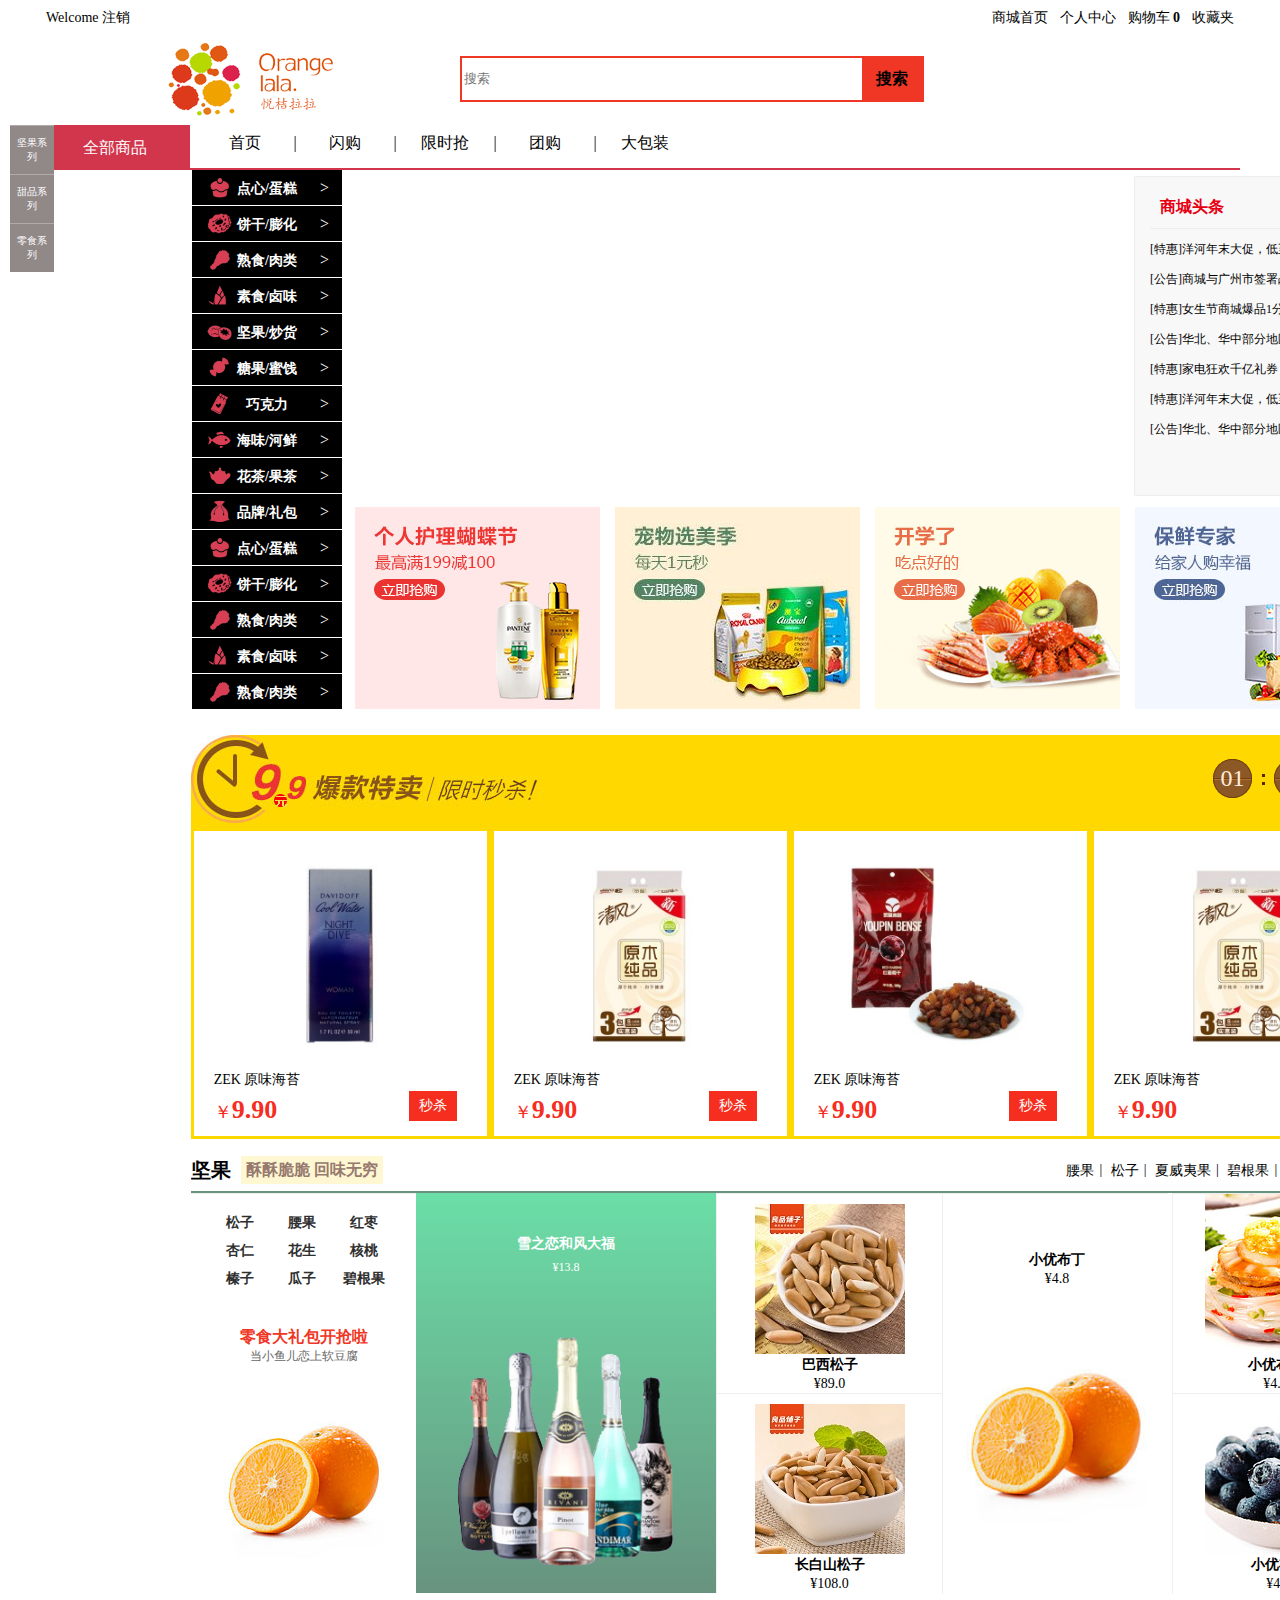
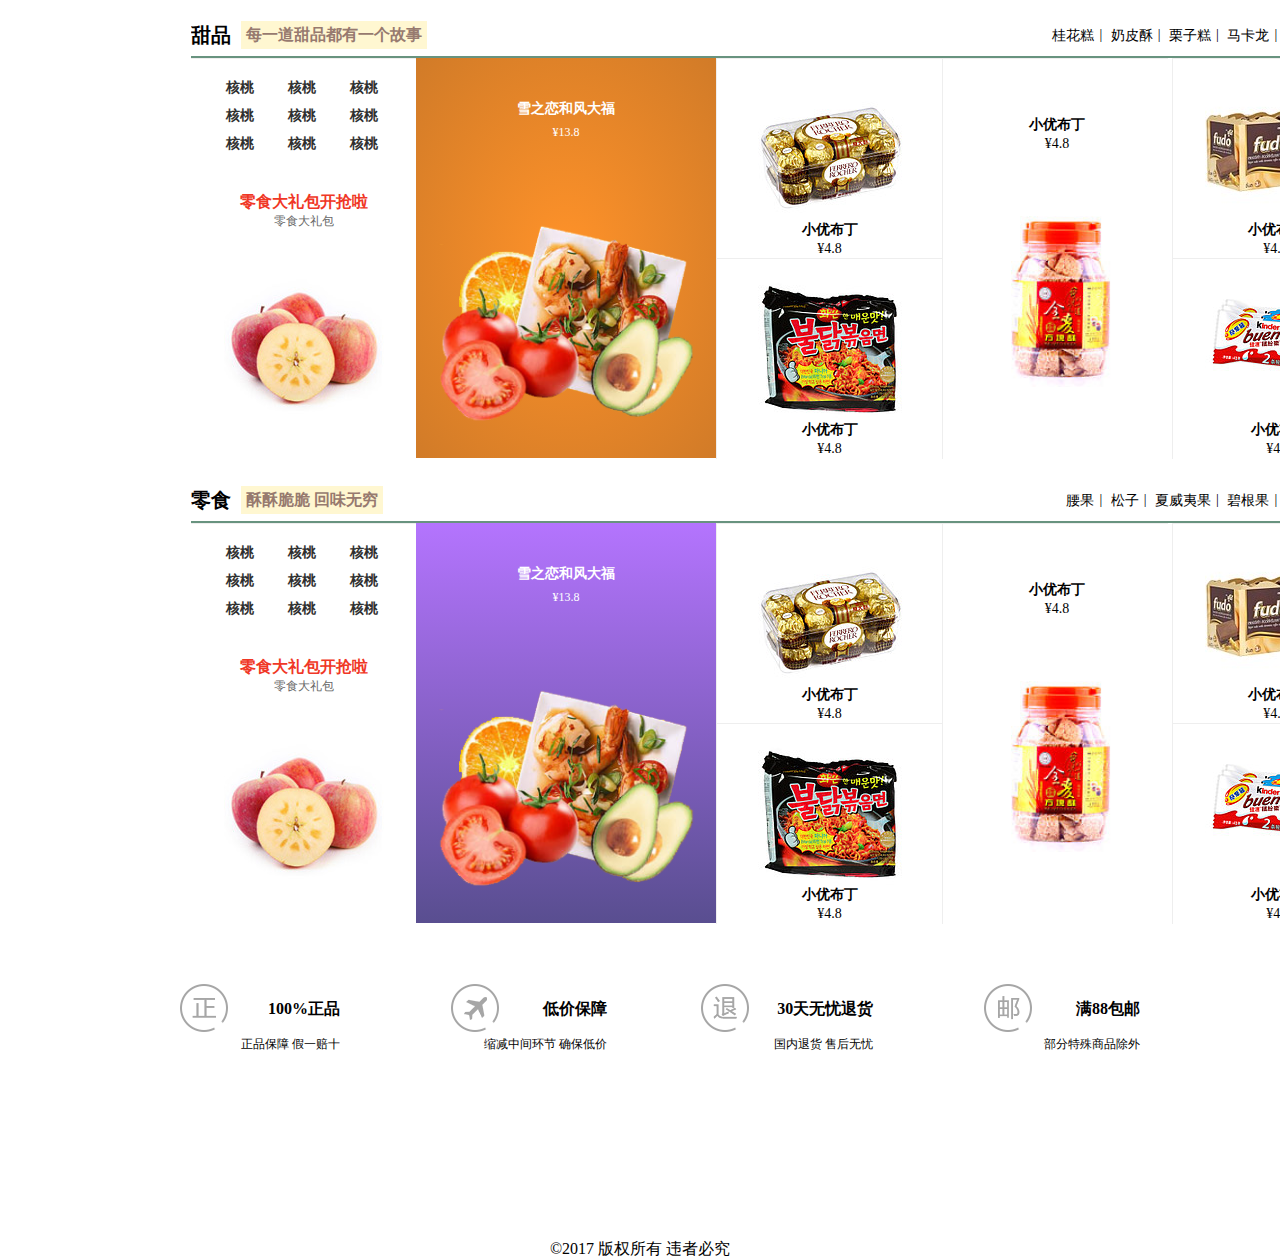
<file: pro3/index.html>
<!DOCTYPE html>
<html lang="en">
<head>
    <meta charset="UTF-8">
    <title>首页</title>
    <link rel="stylesheet" href="css/base.css">
    <link rel="stylesheet" href="css/header.css">
    <link rel="stylesheet" href="css/index.css">
    <link rel="stylesheet" href="css/footer.css">
    <style>
        /*////////////////////////////////////*/

        .bargain .sale-mt i{
            float: left;
            display: block;
            width: 380px;
            height: 93px;
            background: url(images/sale-t.jpg) no-repeat;
        }
        .sale-mt .s-time {
            float: right;
            width: 160px;
            height: 39px;
            position: relative;
            margin-top: 24px;
            margin-right: 18px;
            background: url(images/icon-sale.png);
        }
        .sale-mt .s-time span {
            width: 39px;
            height: 39px;
            line-height: 39px;
            font-size: 24px;
            color: #ffeee0;
            text-align: center;
            overflow: hidden;
        }
        .sale-mt .s-time span {
            position: absolute;
            top: 0;
            display: block;
        }
        .s-time .mm {
            left: 61px;
        }
        .s-time .ss {
            left: 121px;
        }
    </style>
</head>
<body>
<header id="header"></header>
<section id="section">
        <div class="content">
            <!--商品列表 侧边导航-->
            <div id="nav" class="navfull">
                <div class="category-info clear">
                    <ul>
                        <li><i><img src="images/cake.png"></i>
                            <a href="">点心/蛋糕</a> <em>&gt;</em></li>
                        <li><i><img src="images/cookies.png"></i>
                            <a href="">饼干/膨化</a><em>&gt;</em></li>
                        <li><i><img src="images/meat.png"></i>
                            <a href="">熟食/肉类</a><em>&gt;</em></li>
                        <li><i><img src="images/bamboo.png"></i>
                            <a href="">素食/卤味</a><em>&gt;</em></li>
                        <li><i><img src="images/nut.png"></i>
                            <a href="">坚果/炒货</a><em>&gt;</em></li>
                        <li><i><img src="images/candy.png"></i>
                            <a href="">糖果/蜜饯</a><em>&gt;</em></li>
                        <li><i><img src="images/chocolate.png"></i>
                            <a href="">巧克力</a><em>&gt;</em></li>
                        <li><i><img src="images/fish.png"></i>
                            <a href="">海味/河鲜</a><em>&gt;</em></li>
                        <li><i><img src="images/tea.png"></i>
                            <a href="">花茶/果茶</a><em>&gt;</em></li>
                        <li><i><img src="images/package.png"></i>
                            <a href="">品牌/礼包</a><em>&gt;</em></li>
                        <li><i><img src="images/cake.png"></i>
                            <a href="">点心/蛋糕 </a><em>&gt;</em></li>
                        <li><i><img src="images/cookies.png"></i>
                            <a href="">饼干/膨化</a><em>&gt;</em></li>
                        <li><i><img src="images/meat.png"></i>
                            <a href="">熟食/肉类</a><em>&gt;</em></li>
                        <li><i><img src="images/bamboo.png"></i>
                            <a href="">素食/卤味</a><em>&gt;</em></li>
                        <li><i><img src="images/meat.png"></i>
                            <a href="">熟食/肉类</a><em>&gt;</em></li>

                    </ul>
                </div>
            </div>
            <!--主体-->
            <div class="content-rt">
                <!--轮播图-->
                <div class="banner">
                    <ul data-load="bannerImgs" class="banner-img" >

                    </ul>
                    <!--<li class="banner1" style="width: 760px; float: left; display: block;">
                        <a href="product.html"><img src="images/ad5.jpg" draggable="false"></a>
                    </li>-->

                </div>
                <!--广告-->
                <div class="ad">
                    <div class="marqueenTwo">
                        <span class="marqueen-title"><i class="am-icon-volume-up am-icon-fw"></i>商城头条<em class="am-icon-angle-double-right"></em></span>
                        <div class="demo">

                            <ul>
                                <li class="title-first"><a target="_blank" href="#">
                                    <!--<img src="images/TJ2.jpg">-->
                                    <span>[特惠]</span>洋河年末大促，低至两件五折
                                </a></li>
                                <li class="title-first"><a target="_blank" href="#">
                                    <span>[公告]</span>商城与广州市签署战略合作协议
                                    <!--<img src="images/TJ.jpg">-->
                                </a></li>
                                <li class=""><a target="_blank" href="#"><span>[特惠]</span>女生节商城爆品1分秒	</a></li>
                                <li class=""><a target="_blank" href="#"><span>[公告]</span>华北、华中部分地区配送延迟</a></li>
                                <li class=""><a target="_blank" href="#"><span>[特惠]</span>家电狂欢千亿礼券 买1送1！</a></li>
                                <li class=""><a target="_blank" href="#"><span>[特惠]</span>洋河年末大促，低至两件五折</a></li>
                                <li><a target="_blank" href="#"><span>[公告]</span>华北、华中部分地区配送延迟</a></li>

                            </ul>

                        </div>
                    </div>


                </div>
                <!--四个主题-->
                <div class="item">
                    <a><img src="images/row1.jpg"></a>
                </div>
                <div class="item">
                    <a><img src="images/row2.jpg"></a>
                </div>
                <div class="item">
                    <a><img src="images/row3.jpg"></a>
                </div>
                <div class="item">
                    <a><img src="images/row4.jpg"></a>
                </div>
            </div>
        </div>
        <!--特卖-->
        <div class="bargain">
            <!--<em class="sale-title">限时秒杀</em>-->
            <div class="sale-mt">
                <i></i>
                <div class="s-time" id="countdown">
                    <span class="hh">01</span>
                    <span class="mm">20</span>
                    <span class="ss">59</span>
                </div>
            </div>

            <div class="sale clear">
                <div class="am-u-sm-3 sale-item">
                    <div class="s-img">
                        <a href="# "><img src="images/sale3.jpg"></a>
                    </div>
                    <div class="s-info">
                        <a href="#"><p class="s-title">ZEK 原味海苔</p></a>
                        <div class="s-price">￥<b>9.90</b>
                            <a class="s-buy" href="#">秒杀</a>
                        </div>
                    </div>
                </div>
                <div class="am-u-sm-3 sale-item">
                    <div class="s-img">
                        <a href="# "><img src="images/sale2.jpg"></a>
                    </div>
                    <div class="s-info">
                        <a href="#"><p class="s-title">ZEK 原味海苔</p></a>
                        <div class="s-price">￥<b>9.90</b>
                            <a class="s-buy" href="#">秒杀</a>
                        </div>
                    </div>
                </div>
                <div class="am-u-sm-3 sale-item">
                    <div class="s-img">
                        <a href="# "><img src="images/sale1.jpg"></a>
                    </div>
                    <div class="s-info">
                        <a href="#"><p class="s-title">ZEK 原味海苔</p></a>
                        <div class="s-price">￥<b>9.90</b>
                            <a class="s-buy" href="#">秒杀</a>
                        </div>
                    </div>
                </div>
                <div class="am-u-sm-3 sale-item">
                    <div class="s-img">
                        <a href="# "><img src="images/sale2.jpg "></a>
                    </div>
                    <div class="s-info">
                        <a href="#"><p class="s-title">ZEK 原味海苔</p></a>
                        <div class="s-price">￥<b>9.90</b>
                            <a class="s-buy" href="#">秒杀</a>
                        </div>
                    </div>
                </div>
            </div>
        </div>
    <!--楼层1-->
        <div class="f1 floor" data-floor="0">
            <!--主题条-->
            <div class="am-container ">
                <div class="shopTitle ">
                    <h4 class="floor-title"><a href="#">坚果</a></h4>
                    <div class="floor-subtitle"><em class="am-icon-caret-left"></em><h3>酥酥脆脆 回味无穷</h3></div>
                    <div class="today-brands " style="right:0px ;top:13px;">
                        <a href="#">腰果</a>|
                        <a href="#">松子</a>|
                        <a href="#">夏威夷果 </a>|
                        <a href="#">碧根果</a>|
                        <a href="#">核桃仁</a>|
                        <a href="#">开心果</a>
                    </div>
                </div>
            </div>
            <!--内容-->
            <div class="am-g am-g-fixed floodSix ">
                <div class="am-u-sm-5 am-u-md-3 text-one list">
                    <div class="word">
                        <a class="outer" href="product_list.html"><span class="inner"><b class="text">松子</b></span></a>
                        <a class="outer" href="#"><span class="inner"><b class="text">腰果</b></span></a>
                        <a class="outer" href="#"><span class="inner"><b class="text">红枣</b></span></a>
                        <a class="outer" href="#"><span class="inner"><b class="text">杏仁</b></span></a>
                        <a class="outer" href="#"><span class="inner"><b class="text">花生</b></span></a>
                        <a class="outer" href="#"><span class="inner"><b class="text">核桃</b></span></a>
                        <a class="outer" href="#"><span class="inner"><b class="text">榛子</b></span></a>
                        <a class="outer" href="#"><span class="inner"><b class="text">瓜子</b></span></a>
                        <a class="outer" href="#"><span class="inner"><b class="text">碧根果</b></span></a>
                    </div>
                    <a href="# ">
                        <img src="images/5.jpg">
                        <div class="outer-con ">
                            <div class="title ">
                                零食大礼包开抢啦
                            </div>
                            <div class="sub-title ">
                                当小鱼儿恋上软豆腐
                            </div>
                        </div>
                    </a>
                    <div class="triangle-topright"></div>
                </div>
                <div class="am-u-sm-7 am-u-md-5 am-u-lg-2 text-two big">
                    <div class="outer-con ">
                        <div class="title ">
                            雪之恋和风大福
                        </div>
                        <div class="sub-title ">
                            ¥13.8
                        </div>
                    </div>
                    <a href="# "><img src="images/act1.png"></a>
                </div>

                <li class="">
                    <div class="am-u-md-2 am-u-lg-2 text-three">
                        <div class="boxLi"></div>
                        <div class="outer-con ">
                            <div class="title ">
                               巴西松子
                            </div>
                            <div class="sub-title ">
                                ¥89.0
                            </div>

                        </div>
                        <a href="product_details.html?lid=1"><img src="images/121.jpg "></a>
                    </div>
                </li>
                <li class="">
                    <div class="am-u-md-2 am-u-lg-2 text-three sug">
                        <div class="boxLi"></div>
                        <div class="outer-con ">
                            <div class="title ">
                                长白山松子
                            </div>
                            <div class="sub-title ">
                                ¥108.0
                            </div>
                        </div>
                        <a href="product_details.html?lid=13"><img src="images/122.jpg "></a>
                    </div>
                </li>
                <li class="">
                    <div class="am-u-sm-4 am-u-md-5 am-u-lg-4 text-five">
                        <div class="boxLi"></div>
                        <div class="outer-con ">
                            <div class="title ">
                                小优布丁
                            </div>
                            <div class="sub-title ">
                                ¥4.8
                            </div>

                        </div>
                        <a href="# "><img src="images/5.jpg"></a>
                    </div>
                </li>
                <li class="">
                    <div class="am-u-sm-4 am-u-md-2 am-u-lg-2 text-six ">
                        <div class="boxLi"></div>
                        <div class="outer-con ">
                            <div class="title ">
                                小优布丁
                            </div>
                            <div class="sub-title ">
                                ¥4.8
                            </div>

                        </div>
                        <a href="# "><img src="images/3.jpg"></a>
                    </div>
                </li>
                <li>
                    <div class="am-u-sm-4 am-u-md-2 am-u-lg-4 text-six sug">
                        <div class="boxLi"></div>
                        <div class="outer-con ">
                            <div class="title ">
                                小优布丁
                            </div>
                            <div class="sub-title ">
                                ¥4.8
                            </div>

                        </div>
                        <a href="# "><img src="images/4.jpg"></a>
                    </div>
                </li>
            </div>
        </div>
    <!--楼层2-->
        <div class="f2 f1 floor" data-floor="1">
        <!--主题条-->
        <div class="am-container ">
            <div class="shopTitle ">
                <h4 class="floor-title">甜品</h4>
                <div class="floor-subtitle"><em class="am-icon-caret-left"></em><h3>每一道甜品都有一个故事</h3></div>
                <div class="today-brands " style="right:0px ;top:13px;">

                    <a href="#">桂花糕</a>|
                    <a href="#">奶皮酥</a>|
                    <a href="#">栗子糕 </a>|
                    <a href="#">马卡龙</a>|
                    <a href="#">铜锣烧</a>|
                    <a href="#">豌豆黄</a>
                </div>
            </div>
        </div>
        <!--内容-->
        <div class="am-g am-g-fixed floodSix ">
            <div class="am-u-sm-5 am-u-md-3 text-one list">
                <div class="word">
                    <a class="outer" href="#"><span class="inner"><b class="text">核桃</b></span></a>
                    <a class="outer" href="#"><span class="inner"><b class="text">核桃</b></span></a>
                    <a class="outer" href="#"><span class="inner"><b class="text">核桃</b></span></a>
                    <a class="outer" href="#"><span class="inner"><b class="text">核桃</b></span></a>
                    <a class="outer" href="#"><span class="inner"><b class="text">核桃</b></span></a>
                    <a class="outer" href="#"><span class="inner"><b class="text">核桃</b></span></a>
                    <a class="outer" href="#"><span class="inner"><b class="text">核桃</b></span></a>
                    <a class="outer" href="#"><span class="inner"><b class="text">核桃</b></span></a>
                    <a class="outer" href="#"><span class="inner"><b class="text">核桃</b></span></a>
                </div>
                <a href="# ">
                    <img src="images/11.jpg">
                    <div class="outer-con ">
                        <div class="title ">
                            零食大礼包开抢啦
                        </div>
                        <div class="sub-title ">
                            零食大礼包
                        </div>
                    </div>
                </a>
                <div class="triangle-topright"></div>
            </div>
            <div class="am-u-sm-7 am-u-md-5 am-u-lg-2 text-two big">
                <div class="outer-con ">
                    <div class="title ">
                        雪之恋和风大福
                    </div>
                    <div class="sub-title ">
                        ¥13.8
                    </div>
                </div>
                <a href="# "><img src="images/act2.png"></a>
            </div>

            <li class="">
                <div class="am-u-md-2 am-u-lg-2 text-three">
                    <div class="boxLi"></div>
                    <div class="outer-con ">
                        <div class="title ">
                            小优布丁
                        </div>
                        <div class="sub-title ">
                            ¥4.8
                        </div>

                    </div>
                    <a href="# "><img src="images/6.jpg "></a>
                </div>
            </li>
            <li class="">
                <div class="am-u-md-2 am-u-lg-2 text-three sug">
                    <div class="boxLi"></div>
                    <div class="outer-con ">
                        <div class="title ">
                            小优布丁
                        </div>
                        <div class="sub-title ">
                            ¥4.8
                        </div>
                    </div>
                    <a href="# "><img src="images/7.jpg "></a>
                </div>
            </li>
            <li class="">
                <div class="am-u-sm-4 am-u-md-5 am-u-lg-4 text-five">
                    <div class="boxLi"></div>
                    <div class="outer-con ">
                        <div class="title ">
                            小优布丁
                        </div>
                        <div class="sub-title ">
                            ¥4.8
                        </div>

                    </div>
                    <a href="# "><img src="images/10.jpg"></a>
                </div>
            </li>
            <li class="">
                <div class="am-u-sm-4 am-u-md-2 am-u-lg-2 text-six ">
                    <div class="boxLi"></div>
                    <div class="outer-con ">
                        <div class="title ">
                            小优布丁
                        </div>
                        <div class="sub-title ">
                            ¥4.8
                        </div>

                    </div>
                    <a href="# "><img src="images/8.jpg"></a>
                </div>
            </li>
            <li>
                <div class="am-u-sm-4 am-u-md-2 am-u-lg-4 text-six sug">
                    <div class="boxLi"></div>
                    <div class="outer-con ">
                        <div class="title ">
                            小优布丁
                        </div>
                        <div class="sub-title ">
                            ¥4.8
                        </div>

                    </div>
                    <a href="# "><img src="images/9.jpg"></a>
                </div>
            </li>
        </div>
    </div>
    <!--楼层3-->
    <div class="f3 f1 floor" data-floor="2">
        <!--主题条-->
        <div class="am-container ">
            <div class="shopTitle ">
                <h4 class="floor-title">零食</h4>
                <div class="floor-subtitle"><em class="am-icon-caret-left"></em><h3>酥酥脆脆 回味无穷</h3></div>
                <div class="today-brands " style="right:0px ;top:13px;">
                    <a href="#">腰果</a>|
                    <a href="#">松子</a>|
                    <a href="#">夏威夷果 </a>|
                    <a href="#">碧根果</a>|
                    <a href="#">核桃仁</a>|
                    <a href="#">开心果</a>
                </div>
            </div>
        </div>
        <!--内容-->
        <div class="am-g am-g-fixed floodSix ">
            <div class="am-u-sm-5 am-u-md-3 text-one list">
                <div class="word">
                    <a class="outer" href="#"><span class="inner"><b class="text">核桃</b></span></a>
                    <a class="outer" href="#"><span class="inner"><b class="text">核桃</b></span></a>
                    <a class="outer" href="#"><span class="inner"><b class="text">核桃</b></span></a>
                    <a class="outer" href="#"><span class="inner"><b class="text">核桃</b></span></a>
                    <a class="outer" href="#"><span class="inner"><b class="text">核桃</b></span></a>
                    <a class="outer" href="#"><span class="inner"><b class="text">核桃</b></span></a>
                    <a class="outer" href="#"><span class="inner"><b class="text">核桃</b></span></a>
                    <a class="outer" href="#"><span class="inner"><b class="text">核桃</b></span></a>
                    <a class="outer" href="#"><span class="inner"><b class="text">核桃</b></span></a>
                </div>
                <a href="# ">
                    <img src="images/11.jpg">
                    <div class="outer-con ">
                        <div class="title ">
                            零食大礼包开抢啦
                        </div>
                        <div class="sub-title ">
                            零食大礼包
                        </div>
                    </div>
                </a>
                <div class="triangle-topright"></div>
            </div>
            <div class="am-u-sm-7 am-u-md-5 am-u-lg-2 text-two big">
                <div class="outer-con ">
                    <div class="title ">
                        雪之恋和风大福
                    </div>
                    <div class="sub-title ">
                        ¥13.8
                    </div>
                </div>
                <a href="# "><img src="images/act2.png"></a>
            </div>

            <li class="">
                <div class="am-u-md-2 am-u-lg-2 text-three">
                    <div class="boxLi"></div>
                    <div class="outer-con ">
                        <div class="title ">
                            小优布丁
                        </div>
                        <div class="sub-title ">
                            ¥4.8
                        </div>

                    </div>
                    <a href="# "><img src="images/6.jpg "></a>
                </div>
            </li>
            <li class="">
                <div class="am-u-md-2 am-u-lg-2 text-three sug">
                    <div class="boxLi"></div>
                    <div class="outer-con ">
                        <div class="title ">
                            小优布丁
                        </div>
                        <div class="sub-title ">
                            ¥4.8
                        </div>
                    </div>
                    <a href="# "><img src="images/7.jpg "></a>
                </div>
            </li>
            <li class="">
                <div class="am-u-sm-4 am-u-md-5 am-u-lg-4 text-five">
                    <div class="boxLi"></div>
                    <div class="outer-con ">
                        <div class="title ">
                            小优布丁
                        </div>
                        <div class="sub-title ">
                            ¥4.8
                        </div>

                    </div>
                    <a href="# "><img src="images/10.jpg"></a>
                </div>
            </li>
            <li class="">
                <div class="am-u-sm-4 am-u-md-2 am-u-lg-2 text-six ">
                    <div class="boxLi"></div>
                    <div class="outer-con ">
                        <div class="title ">
                            小优布丁
                        </div>
                        <div class="sub-title ">
                            ¥4.8
                        </div>

                    </div>
                    <a href="# "><img src="images/8.jpg"></a>
                </div>
            </li>
            <li>
                <div class="am-u-sm-4 am-u-md-2 am-u-lg-4 text-six sug">
                    <div class="boxLi"></div>
                    <div class="outer-con ">
                        <div class="title ">
                            小优布丁
                        </div>
                        <div class="sub-title ">
                            ¥4.8
                        </div>

                    </div>
                    <a href="# "><img src="images/9.jpg"></a>
                </div>
            </li>
        </div>
    </div>
<!--//楼层跳转-->
 <div id="lift">
        <ul class="lift_list"> 
					
					<li class="lift_item" >
						<a href="javascript:;" class="lift_btn">
							<span class="lift_btn_txt">坚果系列</span>
						</a>
					</li>
					<li class="lift_item" >
						<a href="javascript:;" class="lift_btn">
							<span class="lift_btn_txt">甜品系列</span>
						</a>
					</li>
                    <li class="lift_item">
						<a href="javascript:;" class="lift_btn">
							<span class="lift_btn_txt">零食系列</span>
						</a>
					</li>
        </ul>
      </div>






  </section>
<footer id="footer"></footer>
        <script src="js/jquery-3.2.0.js"></script>
        <!--   <script src="js/ajax.js"></script> -->
        <script  src="js/header.js"></script>
        <script src="js/footer.js"></script>
        <script src="js/index.js"></script>

        <!--<script src="js/login.js"></script>-->

</body>
</html>
</file>
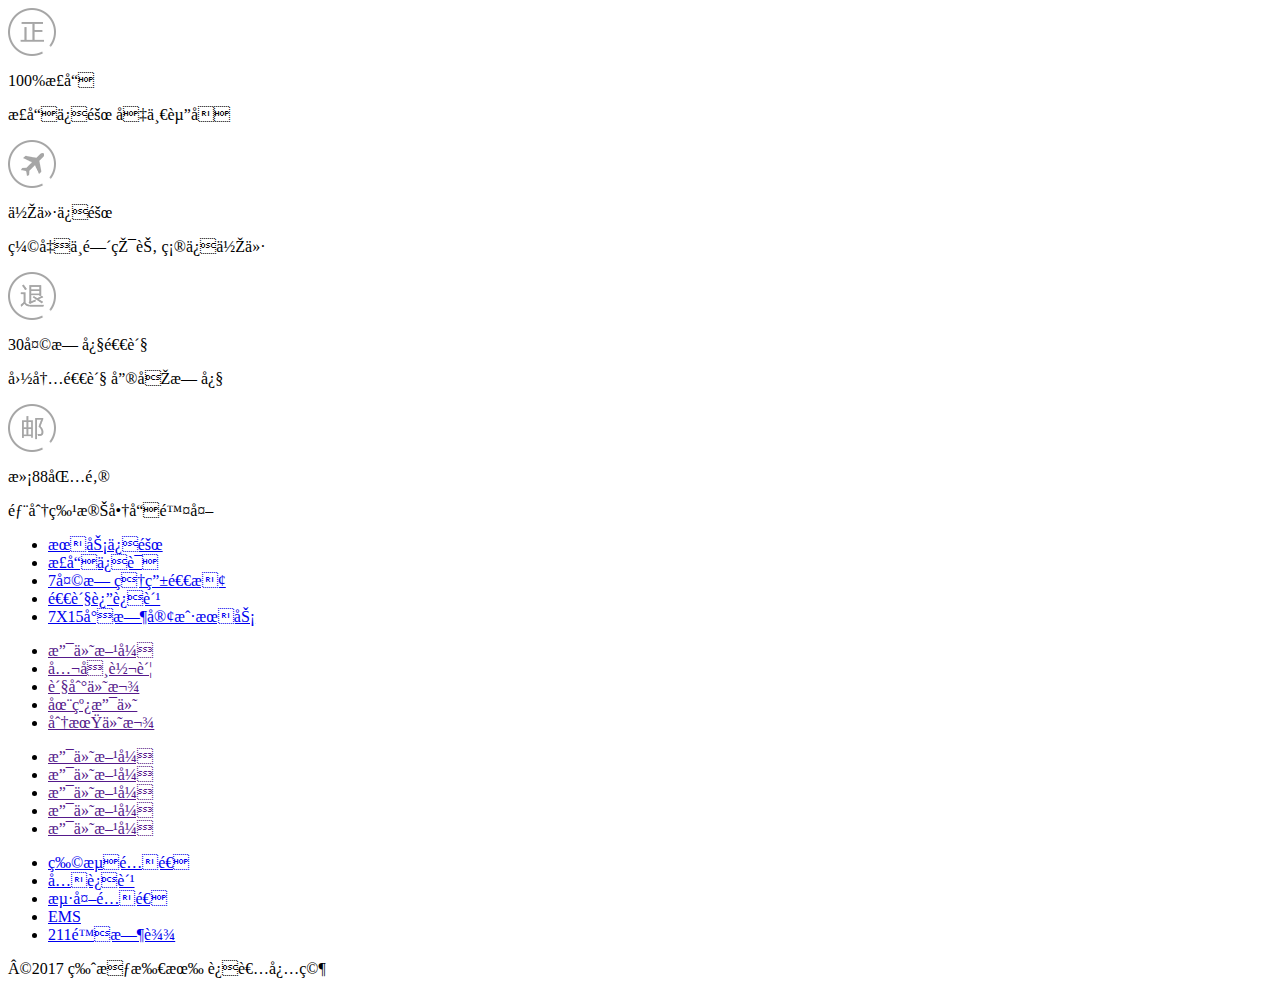
<file: pro3/footer.html>
<!--<!DOCTYPE html>-->
<!--<html lang="en">-->
<!--<head>-->
	<!--<meta charset="UTF-8">-->
	<!--<title>Title</title>-->
	<!--<link rel="stylesheet" href="css/base.css">-->
	<!--<link rel="stylesheet" href="css/footer.css">-->
<!--</head>-->
<!--<body>-->
<footer id="footer">
   <!--100%正品一行-->
	<div class="footer1">
      <div class="footer-1">
	     <div class="zpbz">
		    <img src="images/footer/11-1z.png" alt="">
			<p class="title">100%正品</p>
			<p class="xtitle">正品保障 假一赔十</p> 
		 </div>
	     <div class="zpbz">
		    <img src="images/footer/11-2z.png" alt="">
			<p class="title">低价保障</p>
			<p class="xtitle">缩减中间环节 确保低价</p>
			
		 </div>
	     <div class="zpbz">
		    <img src="images/footer/11-3z.png" alt="">
			<p class="title">30天无忧退货</p>
			<p class="xtitle">国内退货 售后无忧</p>
			
		 </div>
	     <div class="zpbz">
		    <img src="images/footer/11-4z.png" alt="">
			<p class="title">满88包邮</p>
			<p class="xtitle">部分特殊商品除外</p>
		 </div>
	  </div>

	   <!--服务保障-->
	<div class="footer-2">
	  <div class="fwbz">
	        <ul>
				<li><a href="#">服务保障</a></li>
				<li><a href="#">正品保证</a></li>
				<li><a href="#">7天无理由退换</a></li>
				<li><a href="#">退货返运费</a></li>
				<li><a href="#">7X15小时客户服务</a></li>
		    </ul>
			<ul>
			   <li><a href="">支付方式</a></li>
			   <li><a href="">公司转账</a></li>
			   <li><a href="">货到付款</a></li>
			   <li><a href="">在线支付</a></li>
			   <li><a href="">分期付款</a></li>
			 </ul>
			<ul>
			   <li><a href="">支付方式</a></li>
			   <li><a href="">支付方式</a></li>
			   <li><a href="">支付方式</a></li>
			   <li><a href="">支付方式</a></li>
			   <li><a href="">支付方式</a></li>
			</ul>
	        <ul>
				<li><a href="#">物流配送</a></li>
				<li><a href="#">免运费</a></li>
				<li><a href="#">海外配送</a></li>
				<li><a href="#">EMS</a></li>
				<li><a href="#">211限时达</a></li>
		    </ul>

	  </div>
	  <p>©2017 版权所有 违者必究</p>
	</div>
	</div>
</footer>
<!--</body>-->
<!--</html>-->
</file>
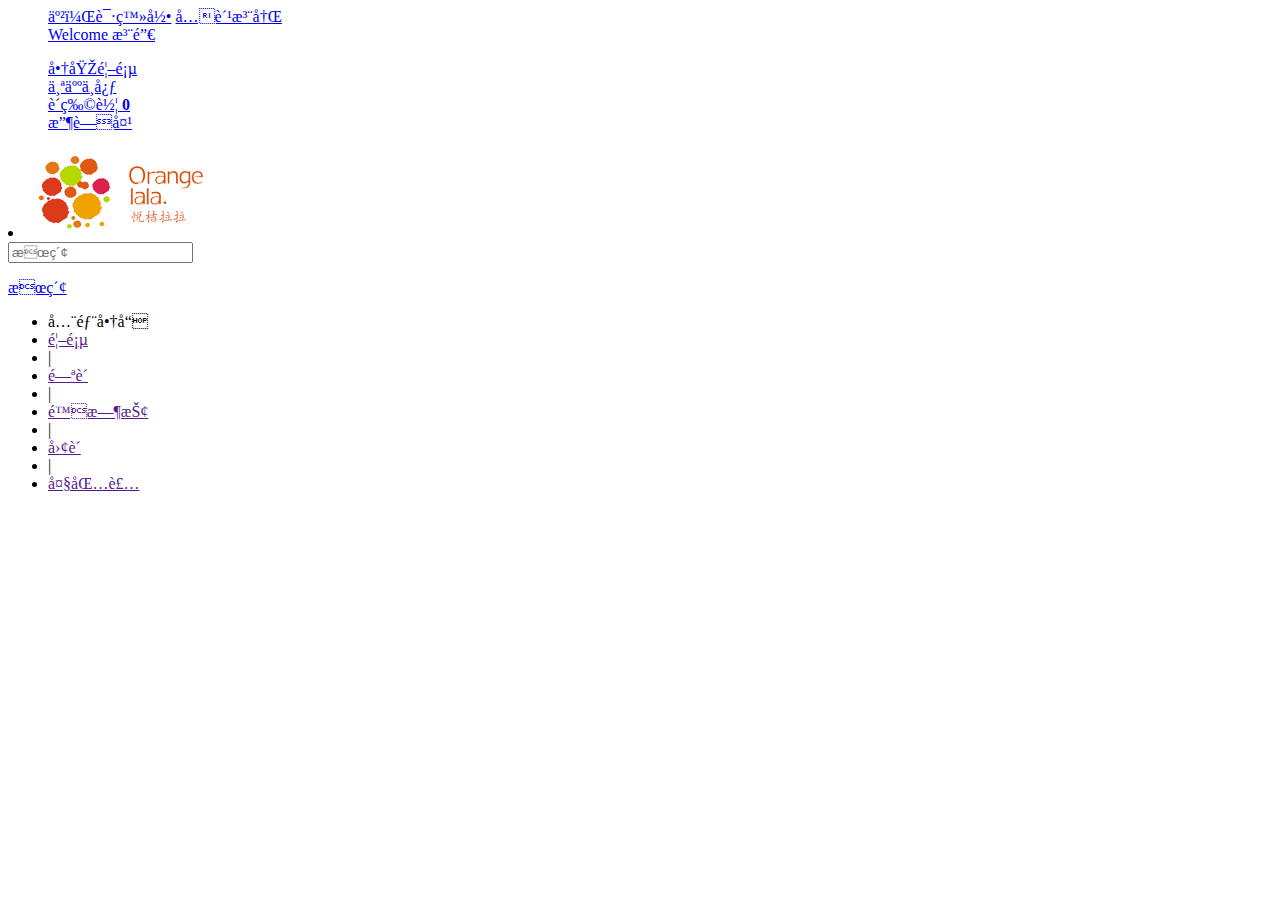
<file: pro3/header.html>
<!--<!DOCTYPE html>-->
    <!--<html lang="en">-->
    <!--<head>-->
        <!--<meta charset="UTF-8">-->
        <!--<title>Title</title>-->
        <!--<link rel="stylesheet" href="css/base.css">-->
        <!--<link rel="stylesheet" href="css/header.css">-->
        <!--<style>-->

            <!--/*.hmtop .am-container.header .message-l .topMessage>.list{*/-->
            <!--/*float:left;*/-->
            <!--/*}*/-->

        <!--</style>-->
    <!--<link href="css/footer.css" rel="stylesheet" type="text/css" />-->
    <!--&lt;!&ndash;<link href="css/login.css" rel="stylesheet" />&ndash;&gt;-->
    <!--<script src='js/jquery-3.2.0.js'></script>-->
    <!--&lt;!&ndash;<script src='js/jquery.js'></script>&ndash;&gt;-->
    <!--<script src="js/header.js" ></script>-->
<!--</head>-->
<!--<body>-->
<!--<header id="header">-->
<div class="hmtop">
    <!--顶部导航条 -->
    <div class="am-container header">
        <ul class="message-l">
            <div class="topMessage">
                <div class="menu-hd" data-toggle="loginList">
                    <a href="login.html" target="_top" class="h" >亲，请登录</a>
                    <a href="register.html " target="_top">免费注册</a>
                </div>
                <div data-toggle="welcomeList" class="list">
                    <a href="javascript:;">Welcome <span data-name="uname"></span></a>
                    <a href="javascript:;">注销</a>
                </div>
            </div>
        </ul>
        <ul class="message-r">
            <div class="topMessage home">
                <div class="menu-hd"><a href="index.html">商城首页</a></div>
            </div>
            <div class="topMessage my-shangcheng">
                <div class="menu-hd MyShangcheng">
                    <a href="index.html" target="_top">
                        <i class="am-icon-user am-icon-fw"></i>
                        个人中心
                    </a>
                </div>
            </div>
            <div class="topMessage mini-cart">
                <div class="menu-hd">
                    <a id="mc-menu-hd" href="#" target="_top">
                        <i class="am-icon-shopping-cart  am-icon-fw">

                        </i>
                        <span>购物车</span>
                        <strong id="J_MiniCartNum" class="h">0</strong>
                    </a>
                </div>
            </div>
            <div class="topMessage favorite">
                <div class="menu-hd">
                    <a href="#" target="_top">
                        <i class="am-icon-heart am-icon-fw"></i>
                        <span>收藏夹</span>
                    </a>
                </div>
            </div>
        </ul>
    </div>

    <div class="nav clear">
        <!--<div class="logo"><img src="images/logo.png"></div>-->
        <div class="logoBig">
            <li class=""><img src="images/logobig.png"></li>
        </div>
        <div class="search-bar">
            <!--<a name="index_none_header_sysc" href="#"></a>-->
            <input id="searchInput" name="searchInput" type="text" placeholder="搜索" autocomplete="off" 
            class="txtSearch">
            <p>
                <a href="javascript:;" data-trigger="search">搜索</a>
                </p>
        </div>
    </div>
    <div class="clear"></div>
    <div  class="nav-cont">
        <ul>
            <li class="allp">全部商品</li>
            <li><a href="">首页</a></li><li>|</li>
            <li><a href="">闪购</a></li><li>|</li>
            <li><a href="">限时抢</a></li><li>|</li>
            <li><a href="">团购</a></li><li>|</li>
            <li><a href="">大包装</a></li>
        </ul>
    </div>


</div>
</file>
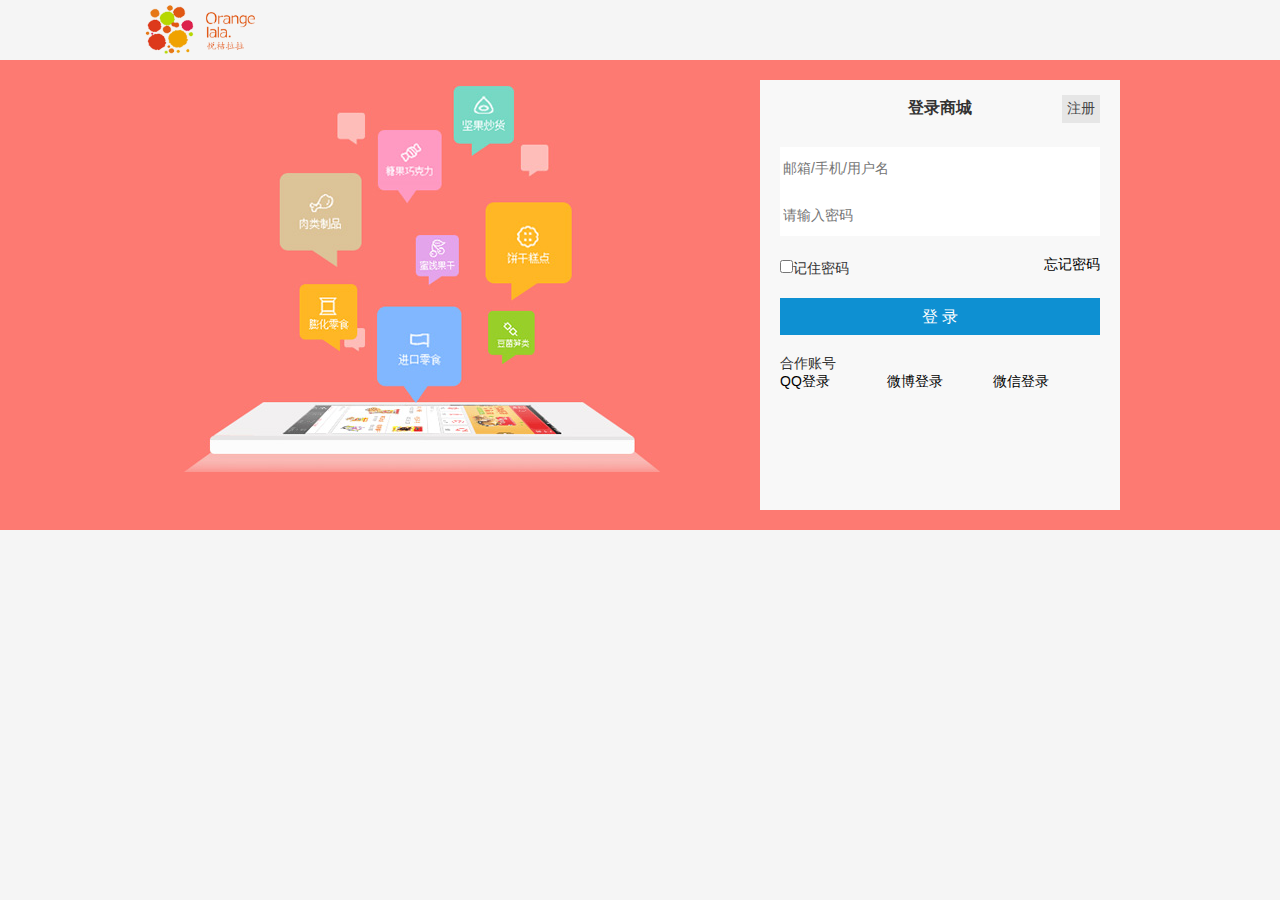
<file: pro3/login.html>
<!DOCTYPE html>
<html>

	<head lang="en">
		<meta charset="UTF-8">
		<title>登录</title>
		<meta http-equiv="X-UA-Compatible" content="IE=edge">
		<meta name="viewport" content="width=device-width, initial-scale=1.0, minimum-scale=1.0, maximum-scale=1.0, user-scalable=no">
		<meta name="format-detection" content="telephone=no">
		<meta name="renderer" content="webkit">
		<meta http-equiv="Cache-Control" content="no-siteapp" />

		<link rel="stylesheet" href="css/amazeui.css" />
		<link href="css/dlstyle.css" rel="stylesheet" type="text/css">

	</head>
	<body>

		<div class="login-boxtitle">
			<a href="index.html"><img alt="logo" src="images/logobig.png" /></a>
		</div>

		<div class="login-banner">
			<div class="login-main">
				<div class="login-banner-bg"><span></span><img src="images/big.jpg" /></div>
				<div class="login-box">

							<h3 class="title">登录商城</h3>

							<div class="clear"></div>
						
						<div class="login-form">
						  <form>
							   <div class="user-name">
								    <!--<label for="user">
										<i class="am-icon-user"></i>
										</label>-->
								    <!--<input type="text" name="" id="user" placeholder="邮箱/手机/用户名">-->
								   <input type="text" id="uname" name="uname" placeholder="邮箱/手机/用户名">
                               </div>
                              <div class="user-pass">
								    <!--<label for="password">
										<i class="am-icon-lock"></i>
										</label>-->
								    <!--<input type="password" name="" id="password" placeholder="请输入密码">-->
								  <input type="password" id="upwd" name="upwd" placeholder="请输入密码">
                              </div>
                         </form>
                       </div>
            
            <div class="login-links">
                <label for="remember-me"><input id="remember-me" type="checkbox">记住密码</label>
				<a href="#" class="am-fr">忘记密码</a>
				<a href="register.html" class="zcnext am-fr am-btn-default">注册</a>
				<br />
            </div>
					<div class="am-cf">
						<input type="submit" name="" value="登 录" class="am-btn am-btn-primary am-btn-sm" data-toggle="log">
					</div>
					<div class="partner">
						<h3>合作账号</h3>
							<div class="am-btn-group">
								<li><a href="#">
									<!--<i class="am-icon-qq am-icon-sm"></i>-->
									<span>QQ登录</span></a></li>
								<li><a href="#">
									<!--<i class="am-icon-weibo am-icon-sm"></i>-->
									<span>微博登录</span> </a></li>
								<li><a href="#">
									<!--<i class="am-icon-weixin am-icon-sm"></i>-->
									<span>微信登录</span> </a></li>
							</div>
						</div>	

				</div>
			</div>
		</div>

		<script src='js/jquery.js'></script>
		<script src="js/login.js" ></script>

	</body>

</html>
</file>
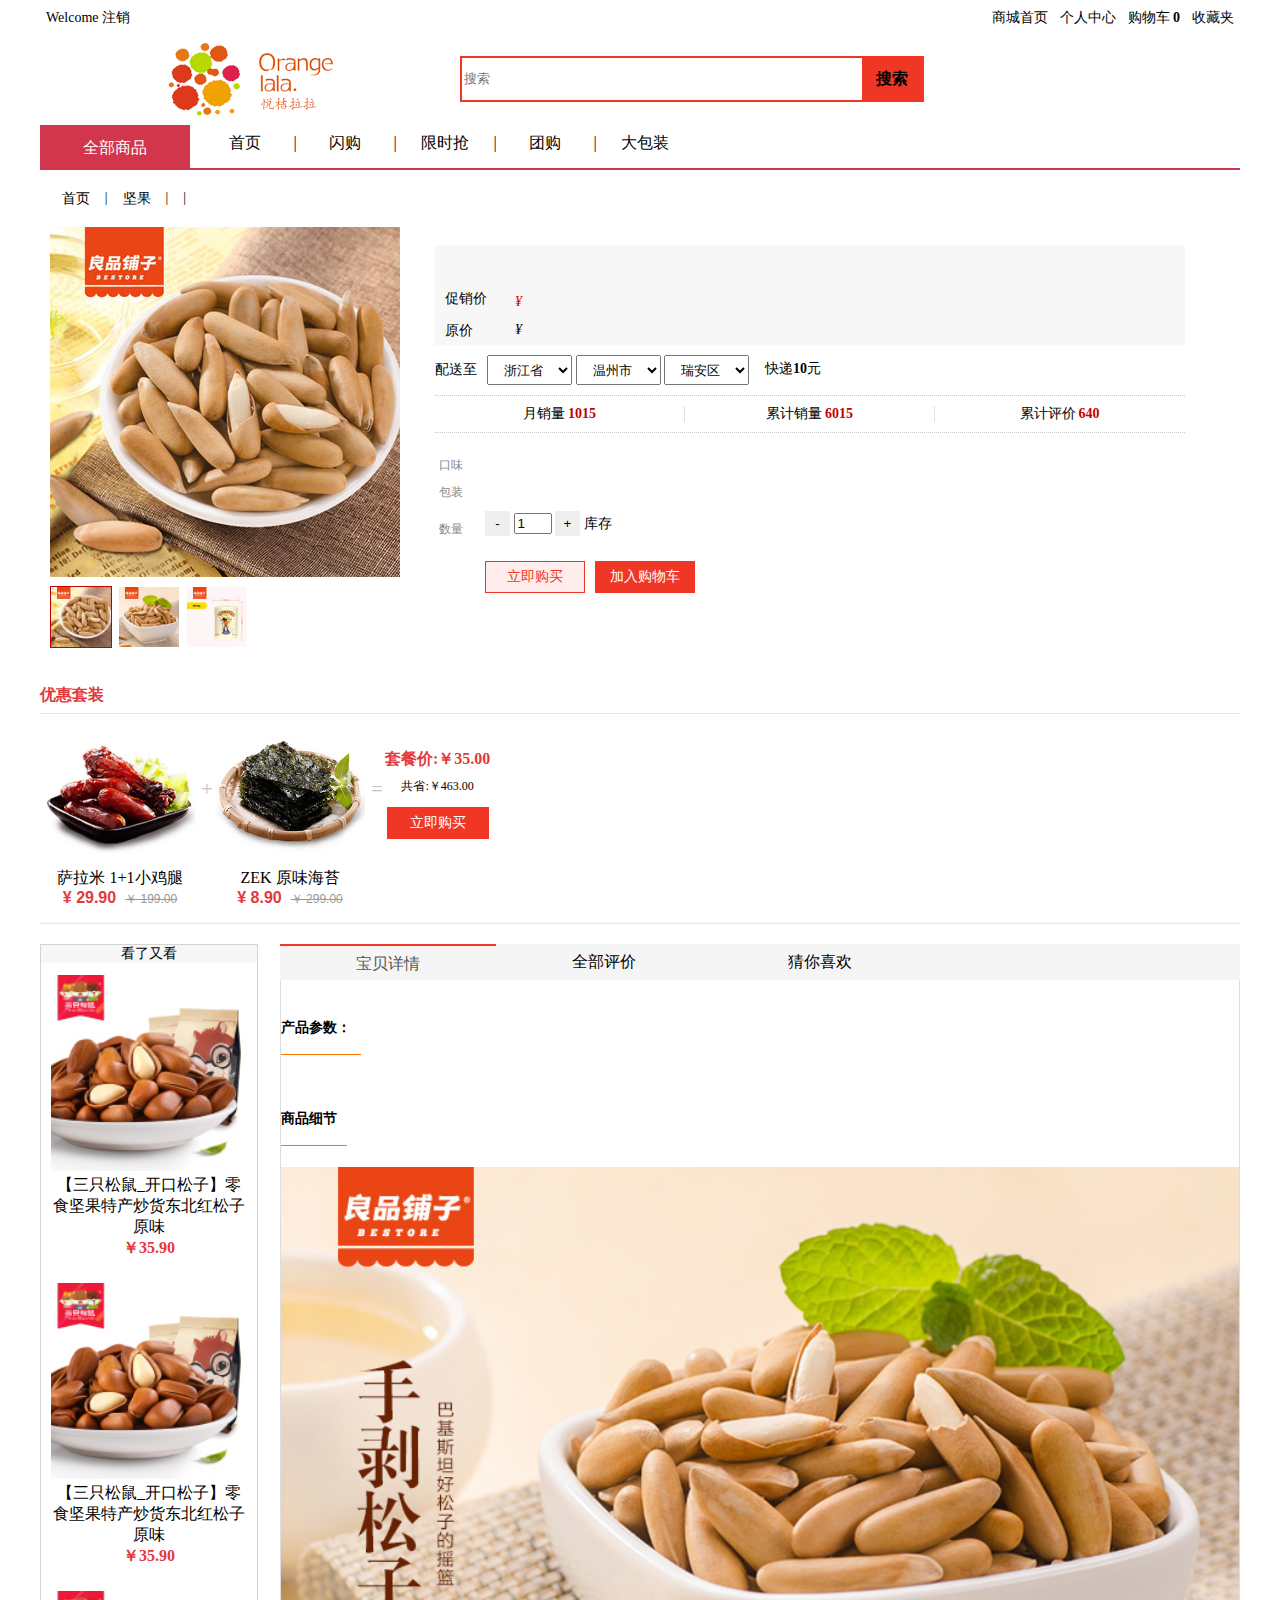
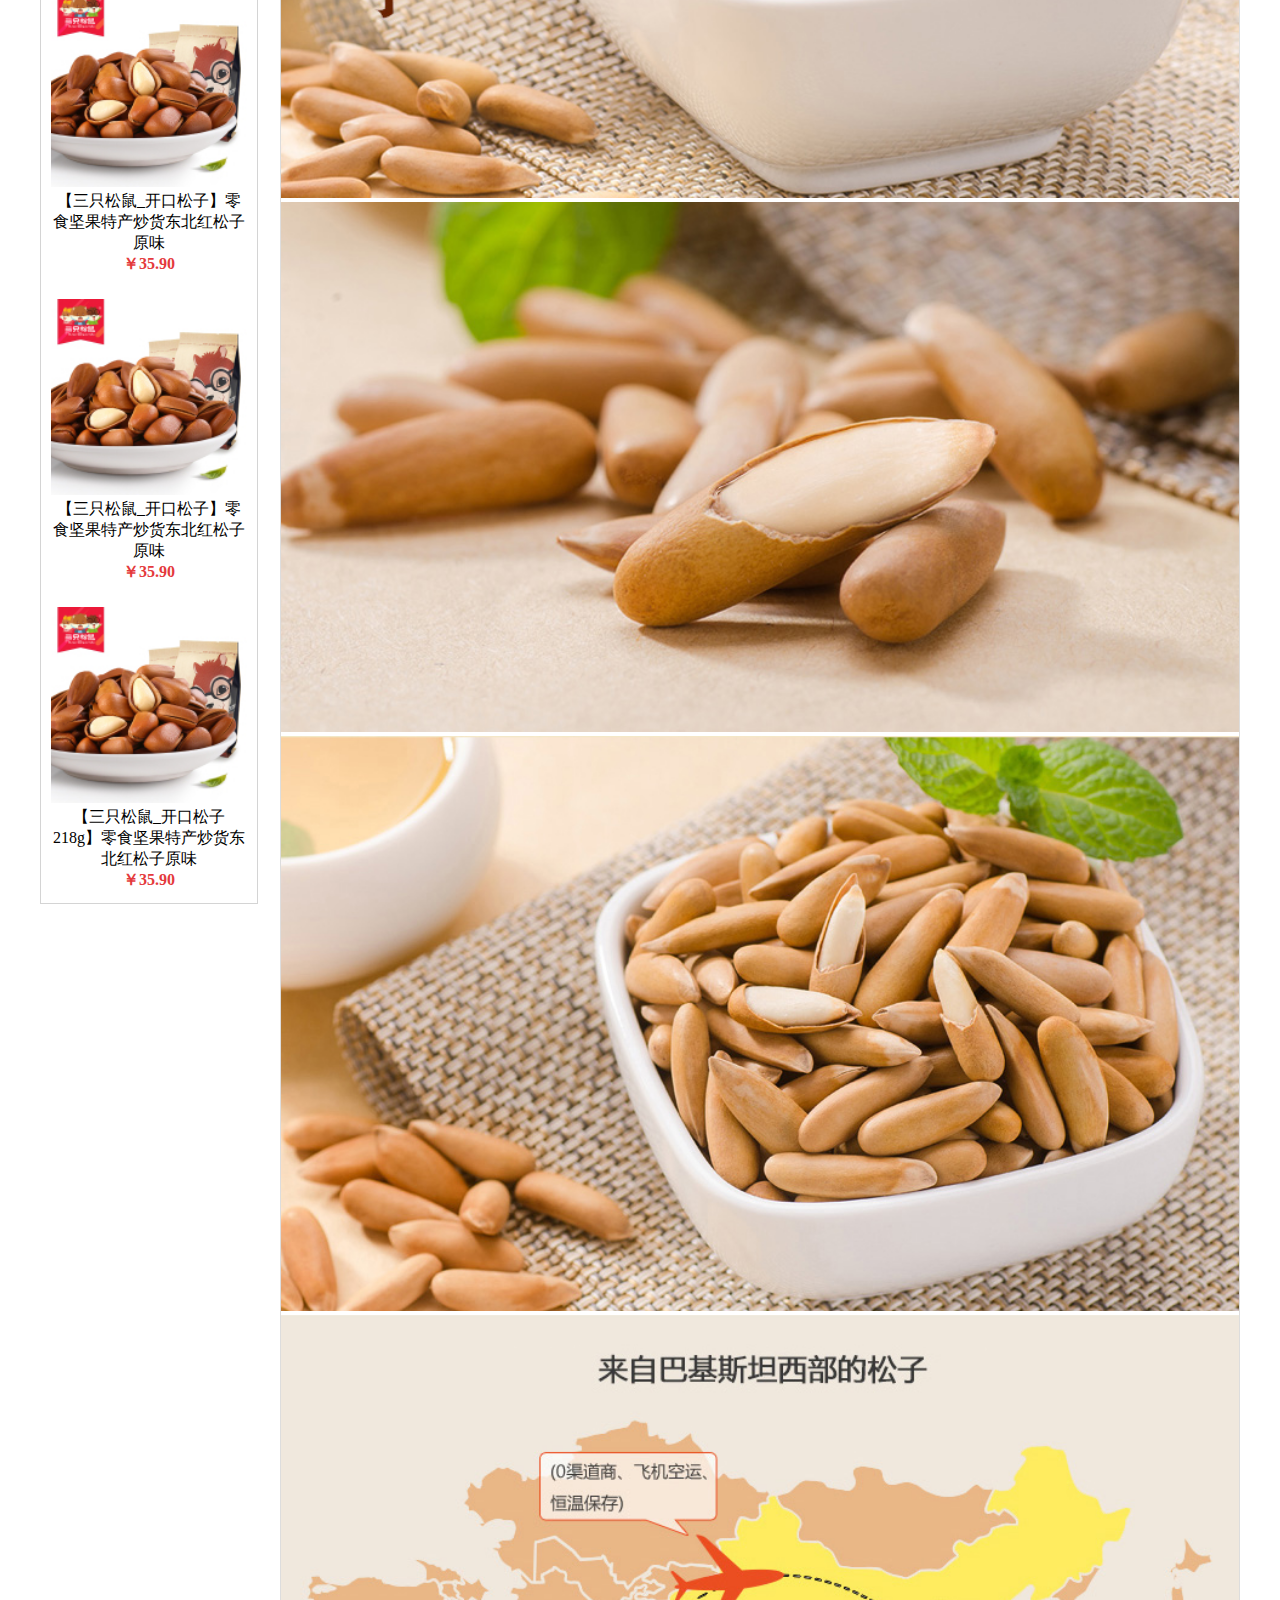
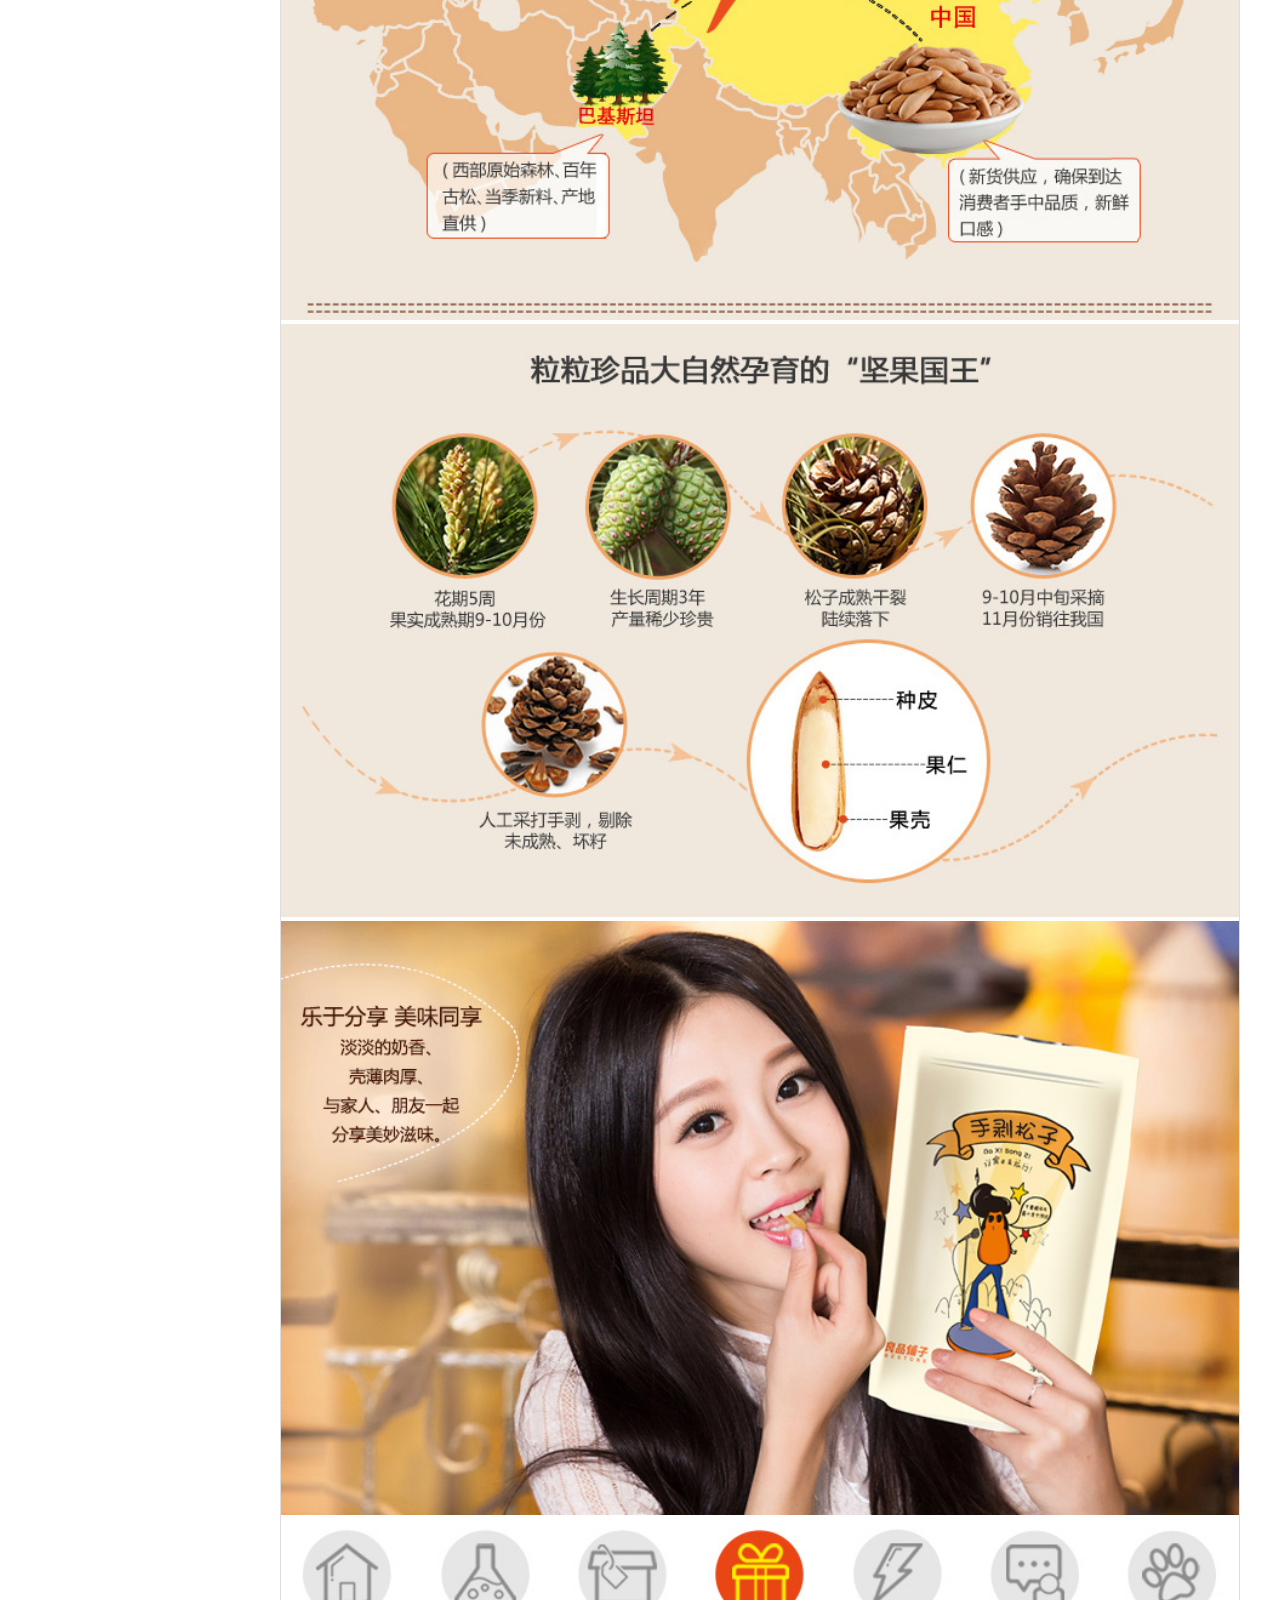
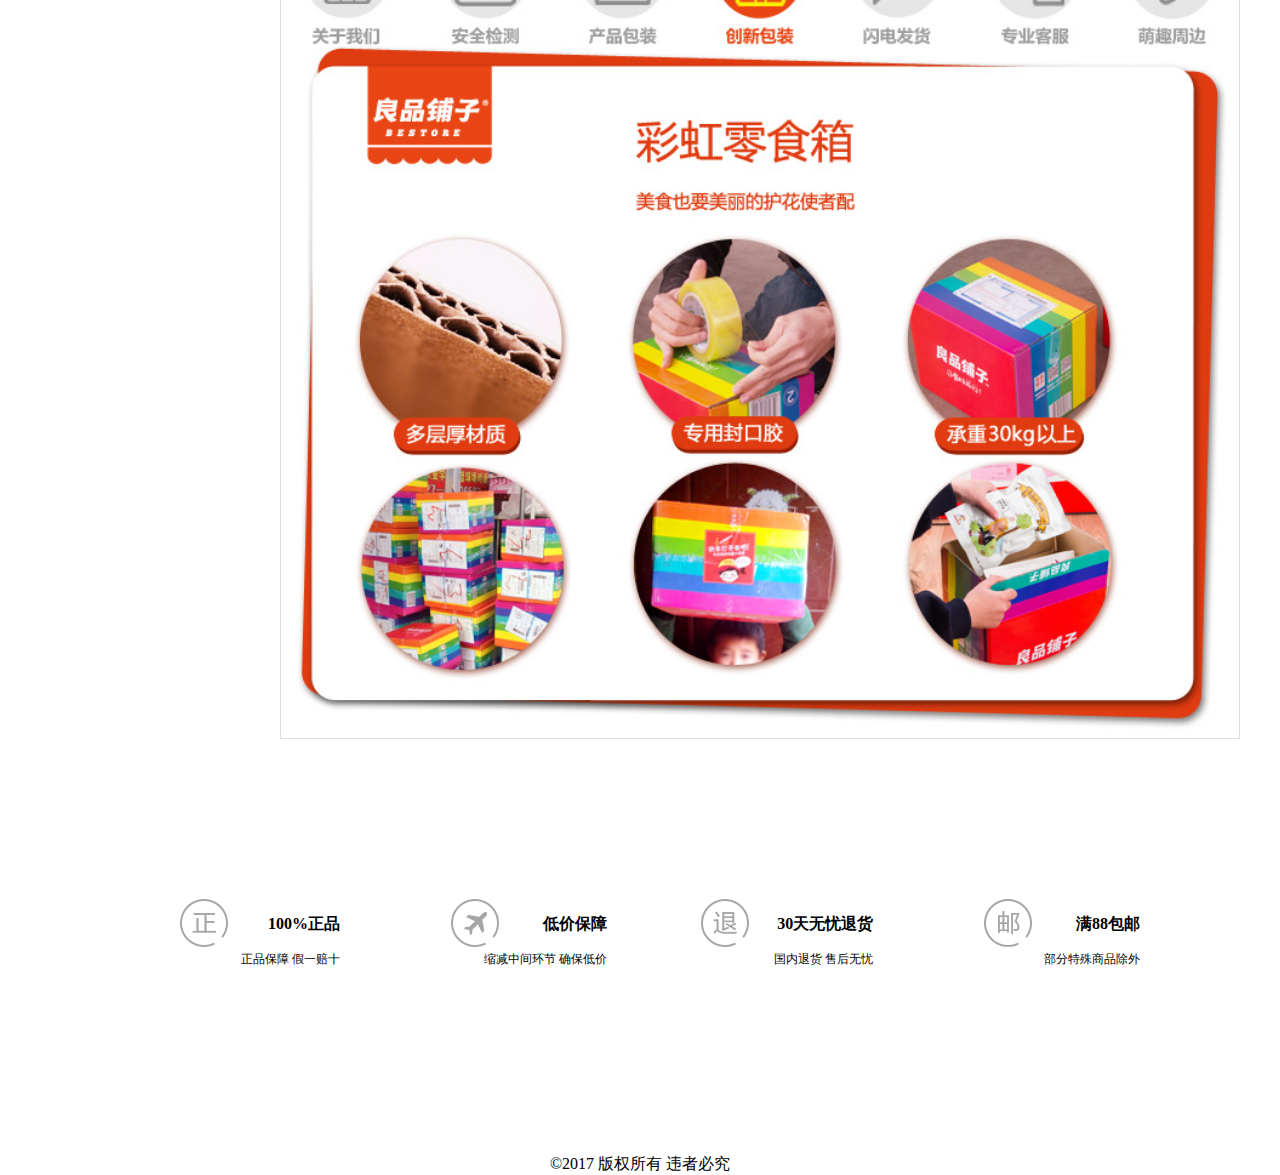
<file: pro3/product_details.html>
<!DOCTYPE html>

<head>
    <meta charset="UTF-8">
    <title></title>
    <link rel="stylesheet" href="css/base.css">
    <link rel="stylesheet" href="css/header.css">
    <link rel="stylesheet" href="css/footer.css">
    <link rel="stylesheet" href="css/introduction.css">
</head>
<body>
<header id="header"></header>
<section id="section">
<div>
    <ol class="am-breadcrumb am-breadcrumb-slash">
        <li><a href="#">首页</a></li>
        <li>|</li>
        <li><a href="product_list.html">坚果</a></li>
        <li>|</li>
        <li><a href="#" class="bands"></a></li>
        <li>|</li>
        <li class="am-active"><a href="" class="categorys"></a></li>
    </ol>
    <div class="item-inform">
        <div class="clearfixLeft" id="clearcontent">

            <div class="box">
               <!--大图轮播-->
                <div id="product-details">
                    <div id="preview">
                        <div id="mediumDiv">
                            <img id="mImg" src="images/01_mid.jpg">
                            <div id="mask"></div>
                            <div id="superMask"></div>
                        </div>
                        <div id="largeDiv"></div>
                        <h1>
                            <!--<a class="backward disabled"></a>-->
                            <!--<a class="forward"></a>-->
                            <ul class="tb-thumb icon_list" id="thumblist">
                                <li class="tb-selected">
                                    <a href="#"><img src="images/01_small.jpg" data-md="images/01_mid.jpg" data-lg="images/01.jpg"></a>
                                </li>
                                <li>
                                   <a href="#"><img src="images/02_small.jpg" data-md="images/02_mid.jpg" data-lg="images/02.jpg"></a>
                                </li>
                                <li>
                                    <a href="#"><img src="images/03_small.jpg" data-md="images/03_mid.jpg" data-lg="images/03.jpg"></a>
                                </li>
                            </ul>
                        </h1>
                    </div>
                </div>
                <div class="clear"></div>
            </div>
            <div class="clear"></div>
            <div class="clearfixRight">
            <!--规格属性-->
            <!--名称-->
            <div class="tb-detail-hd">
                 <h1>
                     <!--良品铺子 手剥松子218g 坚果炒货 巴西松子-->
                 </h1>
            </div>
            <div class="tb-detail-list">
                <!--价格-->
                <div class="tb-detail-price">
                    <li class="price iteminfo_price">
                        <dt>促销价</dt>
                        <dd>
                            <em>¥</em>
                            <b class="sys_item_price"></b>
                        </dd>
                    </li>
                    <li class="price iteminfo_mktprice">
                        <dt>原价</dt>
                        <dd>
                            <em>¥</em>
                            <b class="sys_item_mktprice"></b>
                        </dd>
                    </li>
                    <div class="clear"></div>
                </div>

                <!--地址-->
                <dl class="iteminfo_parameter freight">
                    <dt>配送至</dt>
                    <div class="iteminfo_freprice">
                        <div class="am-form-content address">
                            <select data-am-selected="" >
                            <!--style="display: none";-->
                                <option value="a">浙江省</option>
                                <!--<option value="b">湖北省</option>-->
                            </select>

                            <select data-am-selected="" >
                                <!--style="display: none;"-->
                                <option value="a">温州市</option>
                                <!--<option value="b">武汉市</option>-->
                            </select>
                            <select data-am-selected="">
                                <!--style="display: none;"-->
                                <option value="a">瑞安区</option>
                                <!--<option value="b">洪山区</option>-->
                            </select>
                        </div>
                        <div class="pay-logis">
                            快递<b class="sys_item_freprice">10</b>元
                        </div>
                    </div>
                </dl>
                <div class="clear"></div>

                <!--销量-->
                <ul class="tm-ind-panel">
                    <li class="tm-ind-item tm-ind-sellCount canClick">
                        <div class="tm-indcon"><span class="tm-label">月销量</span><span class="tm-count">1015</span></div>
                    </li>
                    <li class="tm-ind-item tm-ind-sumCount canClick">
                        <div class="tm-indcon"><span class="tm-label">累计销量</span><span class="tm-count">6015</span></div>
                    </li>
                    <li class="tm-ind-item tm-ind-reviewCount canClick tm-line3">
                        <div class="tm-indcon"><span class="tm-label">累计评价</span><span class="tm-count">640</span></div>
                    </li>
                </ul>
                <div class="clear"></div>

                <!--各种规格-->
                <dl class="iteminfo_parameter sys_item_specpara">
                    <dt class="theme-login">
                    <!--<div class="cart-title">可选规格<span class="am-icon-angle-right"></span>-->
                    <!--</div>-->
                    </dt>
                    <dd>
                        <!--操作页面-->
                        <div class="theme-popover-mask"></div>
                        <div class="theme-popover">
                            <div class="theme-span"></div>
                            <div class="theme-popbod dform">
                                <form class="theme-signin" name="loginform" action="" method="post">
                                    <div class="theme-signin-left">
                                        <div class="theme-options">
                                            <div class="cart-title tastes">口味</div>
                                            <ul class="tastes">
                                                <!--<li><a href="product_details.html?lid=${product.lid}"
			 	                                    class="sku-line">${taste.taste}<i></i></a></li>-->
                                            </ul>
                                        </div>
                                        <div class="clear"></div>
                                        <div class="theme-options">
                                            <div class="cart-title packs">包装</div>
                                            <ul class="packs">
                                                <!--<li><a href="product_details.html?lid=${product.lid}"
			 	                                     class="sku-line">${pack.pack}<i></i></a></li>-->
                                            </ul>
                                        </div>
                                        <div class="clear"></div>
                                        <div class="theme-options">
                                            <div class="cart-title number">数量</div>
                                               <dd>
                                                    <input id="min" class="am-btn am-btn-default" name="" type="button" value="-">
                                                    <input id="text_box" type="text" value="1" style="width:30px;">
                                                    <input id="add" class="am-btn am-btn-default" name="" type="button" value="+">
                                                    <span id="Stock" class="tb-hidden">库存
                                                    <i></i></span>
                                                </dd>
                                        </div>
                                        <div class="pay">
                                                <li>
                                                    <div class="clearfix tb-btn tb-btn-buy theme-login">
                                                        <a id="LikBuy" title="点此按钮到下一步确认购买信息" href="javascript:;">立即购买</a>
                                                    </div>
                                                </li>
                                                <li>
                                                    <div class="clearfix tb-btn tb-btn-basket theme-login">
                                                        <a id="LikBasket" title="加入购物车" href="javascript:;" ><i></i>加入购物车</a>
                                                    </div>
                                                </li>
                                         </div>
                                    </div>
                                </form>
                           </div>
                            <div class="clear"></div>
                        </div>
    <!--活动-->
                    </dd>
                </dl>
            </div>
       </div>
            <div class="clear"></div>
        </div>
        <div class="clear"></div>
    </div>
    <!--优惠套装-->
    <div class="match">
        <div class="match-title">优惠套装</div>
        <div class="match-comment">
            <ul class="like_list">
                <li>
                    <div class="s_picBox">
                        <a class="s_pic" href="#"><img src="images/cp.jpg"></a>
                    </div> <a class="txt" target="_blank" href="#">萨拉米 1+1小鸡腿</a>
                    <div class="info-box"> <span class="info-box-price">¥ 29.90</span> <span class="info-original-price">￥ 199.00</span> </div>
                </li>
                <li class="plus_icon"><i>+</i></li>
                <li>
                    <div class="s_picBox">
                        <a class="s_pic" href="#"><img src="images/cp2.jpg"></a>
                    </div> <a class="txt" target="_blank" href="#">ZEK 原味海苔</a>
                    <div class="info-box"> <span class="info-box-price">¥ 8.90</span> <span class="info-original-price">￥ 299.00</span> </div>
                </li>
                <li class="plus_icon"><i>=</i></li>
                <li class="total_price">
                    <p class="combo_price"><span class="c-title">套餐价:</span><span>￥35.00</span> </p>
                    <p class="save_all">共省:<span>￥463.00</span></p> <a href="#" class="buy_now">立即购买</a> </li>
                <li class="plus_icon"><i class="am-icon-angle-right"></i></li>
            </ul>
        </div>

    </div>
<div class="clear"></div>
<!-- introduce-->
<div class="introduce">
    <div class="clear"></div>
    <!--左边看了又看-->
    <div class="browse">
        <div class="clear"></div>
        <div class="mc">
            <div class="clear"></div>
            <ul>
                <div class="mt">
                    <h2>看了又看</h2>
                </div>
                <li class="first">
                    <div class="p-img">
                        <a href="#"> <img class="" src="images/browse1.jpg"> </a>
                    </div>
                    <div class="p-name"><a href="#">
                        【三只松鼠_开口松子】零食坚果特产炒货东北红松子原味
                    </a>
                    </div>
                    <div class="p-price"><strong>￥35.90</strong></div>
                </li>
                <li>
                    <div class="p-img">
                        <a href="#"> <img class="" src="images/browse1.jpg"> </a>
                    </div>
                    <div class="p-name"><a href="#">
                        【三只松鼠_开口松子】零食坚果特产炒货东北红松子原味
                    </a>
                    </div>
                    <div class="p-price"><strong>￥35.90</strong></div>
                </li>
                <li>
                    <div class="p-img">
                        <a href="#"> <img class="" src="images/browse1.jpg"> </a>
                    </div>
                    <div class="p-name"><a href="#">
                        【三只松鼠_开口松子】零食坚果特产炒货东北红松子原味
                    </a>
                    </div>
                    <div class="p-price"><strong>￥35.90</strong></div>
                </li>
                <li>
                    <div class="p-img">
                        <a href="#"> <img class="" src="images/browse1.jpg"> </a>
                    </div>
                    <div class="p-name"><a href="#">
                        【三只松鼠_开口松子】零食坚果特产炒货东北红松子原味
                    </a>
                    </div>
                    <div class="p-price"><strong>￥35.90</strong></div>
                </li>
                <li>
                    <div class="p-img">
                        <a href="#"> <img class="" src="images/browse1.jpg"> </a>
                    </div>
                    <div class="p-name"><a href="#">
                        【三只松鼠_开口松子218g】零食坚果特产炒货东北红松子原味
                    </a>
                    </div>
                    <div class="p-price"><strong>￥35.90</strong></div>
                </li>
            </ul>
        </div>
        <div class="clear"></div>
    </div>
    <!--右边商品介绍-->
    <div class="introduceMain">
        <div class="am-tabs" data-am-tabs="">
            <div class="clear"></div>
            <ul class="am-avg-sm-3 am-tabs-nav am-nav am-nav-tabs" otop="996.78125">
                <div class="clear"></div>
                <li class="am-active" data-toggle="#txt1">
                    <a href="#">
                        <span class="index-needs-dt-txt">宝贝详情</span></a>
                </li>
                <li data-toggle="#txt2">
                    <a href="#">
                        <span class="index-needs-dt-txt">全部评价</span></a>
                </li>
                <li data-toggle="#txt3">
                    <a href="#">
                        <span class="index-needs-dt-txt">猜你喜欢</span></a>
                </li>
            </ul>
            <div class="clear"></div>
            <div class="am-tabs-bd">
                <!--商品详情***********-->
                <div class="am-tab-panel am-fade am-in am-active" id="txt1">
                    <div class="J_Brand">
                        <div class="attr-list-hd tm-clear">
                            <h4>产品参数：</h4>
                        </div>
                        <div class="clear"></div>
                        <ul id="J_AttrUL">
                            <!--<li title="">产品类型:&nbsp;烘炒类</li>-->
                            <!--<li>原料产地:&nbsp;巴基斯坦</li>-->
                            <!--<li>产地:&nbsp;湖北省武汉市</li>-->
                            <!--<li>配料表:&nbsp;进口松子、食用盐</li>-->
                            <!--<li>产品规格:&nbsp;210g</li>-->
                            <!--<li >保质期:&nbsp;180天</li>-->
                            <!--<li>产品标准号:&nbsp;GB/T 22165</li>-->
                            <!--<li>生产许可证编号：&nbsp;QS4201 1801 0226</li>-->
                            <!--<li>储存方法：&nbsp;请放置于常温、阴凉、通风、干燥处保存 </li>-->
                            <!--<li>食用方法：&nbsp;开袋去壳即食</li>-->
                        </ul>
                        <div class="clear"></div>
                    </div>
                    <div class="details">
                        <div class="attr-list-hd after-market-hd">
                            <h4>商品细节</h4>
                        </div>
                        <div class="twlistNews">
                            <img src="images/tw1.jpg">
                            <img src="images/tw2.jpg">
                            <img src="images/tw3.jpg">
                            <img src="images/tw4.jpg">
                            <img src="images/tw5.jpg">
                            <img src="images/tw6.jpg">
                            <img src="images/tw7.jpg">
                        </div>
                    </div>
                    <div class="clear"></div>
                </div>
                <div class="clear"></div>
                <!--商品评价*************-->
                <div class="am-tab-panel am-fade" id="txt2">

                        <div class="actor-new">
                            <div class="rate">
                                <strong>100<span>%</span></strong><br> <span>好评度</span>
                            </div>
                            <dl>
                                <dt>买家印象</dt>
                                <dd class="p-bfc">
                                    <q class="comm-tags"><span>味道不错</span><em>(2177)</em></q>
                                    <q class="comm-tags"><span>颗粒饱满</span><em>(1860)</em></q>
                                    <q class="comm-tags"><span>口感好</span><em>(1823)</em></q>
                                    <q class="comm-tags"><span>商品不错</span><em>(1689)</em></q>
                                    <q class="comm-tags"><span>香脆可口</span><em>(1488)</em></q>
                                    <q class="comm-tags"><span>个个开口</span><em>(1392)</em></q>
                                    <q class="comm-tags"><span>价格便宜</span><em>(1119)</em></q>
                                    <q class="comm-tags"><span>特价买的</span><em>(865)</em></q>
                                    <q class="comm-tags"><span>皮很薄</span><em>(831)</em></q>
                                </dd>
                            </dl>
                        </div>
                        <div class="clear"></div>
                        <div class="tb-r-filter-bar">
                            <ul class=" tb-taglist am-avg-sm-4">
                                <li class="tb-taglist-li tb-taglist-li-current">
                                    <div class="comment-info">
                                        <span>全部评价</span>
                                        <span class="tb-tbcr-num">(32)</span>
                                    </div>
                                </li>

                                <li class="tb-taglist-li tb-taglist-li-1">
                                    <div class="comment-info">
                                        <span>好评</span>
                                        <span class="tb-tbcr-num">(32)</span>
                                    </div>
                                </li>

                                <li class="tb-taglist-li tb-taglist-li-0">
                                    <div class="comment-info">
                                        <span>中评</span>
                                        <span class="tb-tbcr-num">(32)</span>
                                    </div>
                                </li>

                                <li class="tb-taglist-li tb-taglist-li--1">
                                    <div class="comment-info">
                                        <span>差评</span>
                                        <span class="tb-tbcr-num">(32)</span>
                                    </div>
                                </li>
                            </ul>
                        </div>
                        <div class="clear"></div>

                        <ul class="am-comments-list am-comments-list-flip">
                            <li class="am-comment">
                                <!-- 评论容器 -->
                                <a href="">
                                    <img class="am-comment-avatar" src="images/hwbn40x40.jpg" />
                                    <!-- 评论者头像 -->
                                </a>

                                <div class="am-comment-main">
                                    <!-- 评论内容容器 -->
                                    <header class="am-comment-hd">
                                        <!--<h3 class="am-comment-title">评论标题</h3>-->
                                        <div class="am-comment-meta">
                                            <!-- 评论元数据 -->
                                            <a href="#link-to-user" class="am-comment-author">b***1 (匿名)</a>
                                            <!-- 评论者 -->
                                            评论于
                                            <time datetime="">2015年11月02日 17:46</time>
                                        </div>
                                    </header>

                                    <div class="am-comment-bd">
                                        <div class="tb-rev-item " data-id="255776406962">
                                            <div class="J_TbcRate_ReviewContent tb-tbcr-content ">
                                                摸起来丝滑柔软，不厚，没色差，颜色好看！买这个衣服还接到诈骗电话，我很好奇他们是怎么知道我买了这件衣服，并且还知道我的电话的！
                                            </div>
                                            <div class="tb-r-act-bar">
                                                颜色分类：柠檬黄&nbsp;&nbsp;尺码：S
                                            </div>
                                        </div>

                                    </div>
                                    <!-- 评论内容 -->
                                </div>
                            </li>
                            <li class="am-comment">
                                <!-- 评论容器 -->
                                <a href="">
                                    <img class="am-comment-avatar" src="images/hwbn40x40.jpg" />
                                    <!-- 评论者头像 -->
                                </a>

                                <div class="am-comment-main">
                                    <!-- 评论内容容器 -->
                                    <header class="am-comment-hd">
                                        <!--<h3 class="am-comment-title">评论标题</h3>-->
                                        <div class="am-comment-meta">
                                            <!-- 评论元数据 -->
                                            <a href="#link-to-user" class="am-comment-author">l***4 (匿名)</a>
                                            <!-- 评论者 -->
                                            评论于
                                            <time datetime="">2015年10月28日 11:33</time>
                                        </div>
                                    </header>

                                    <div class="am-comment-bd">
                                        <div class="tb-rev-item " data-id="255095758792">
                                            <div class="J_TbcRate_ReviewContent tb-tbcr-content ">
                                                没有色差，很暖和……美美的
                                            </div>
                                            <div class="tb-r-act-bar">
                                                颜色分类：蓝调灰&nbsp;&nbsp;尺码：2XL
                                            </div>
                                        </div>

                                    </div>
                                    <!-- 评论内容 -->
                                </div>
                            </li>
                            <li class="am-comment">
                                <!-- 评论容器 -->
                                <a href="">
                                    <img class="am-comment-avatar" src="images/hwbn40x40.jpg" />
                                    <!-- 评论者头像 -->
                                </a>

                                <div class="am-comment-main">
                                    <!-- 评论内容容器 -->
                                    <header class="am-comment-hd">
                                        <!--<h3 class="am-comment-title">评论标题</h3>-->
                                        <div class="am-comment-meta">
                                            <!-- 评论元数据 -->
                                            <a href="#link-to-user" class="am-comment-author">b***1 (匿名)</a>
                                            <!-- 评论者 -->
                                            评论于
                                            <time datetime="">2015年11月02日 17:46</time>
                                        </div>
                                    </header>

                                    <div class="am-comment-bd">
                                        <div class="tb-rev-item " data-id="255776406962">
                                            <div class="J_TbcRate_ReviewContent tb-tbcr-content ">
                                                摸起来丝滑柔软，不厚，没色差，颜色好看！买这个衣服还接到诈骗电话，我很好奇他们是怎么知道我买了这件衣服，并且还知道我的电话的！
                                            </div>
                                            <div class="tb-r-act-bar">
                                                颜色分类：柠檬黄&nbsp;&nbsp;尺码：S
                                            </div>
                                        </div>

                                    </div>
                                    <!-- 评论内容 -->
                                </div>
                            </li>
                            <li class="am-comment">
                                <!-- 评论容器 -->
                                <a href="">
                                    <img class="am-comment-avatar" src="images/hwbn40x40.jpg" />
                                    <!-- 评论者头像 -->
                                </a>

                                <div class="am-comment-main">
                                    <!-- 评论内容容器 -->
                                    <header class="am-comment-hd">
                                        <!--<h3 class="am-comment-title">评论标题</h3>-->
                                        <div class="am-comment-meta">
                                            <!-- 评论元数据 -->
                                            <a href="#link-to-user" class="am-comment-author">h***n (匿名)</a>
                                            <!-- 评论者 -->
                                            评论于
                                            <time datetime="">2015年11月25日 12:48</time>
                                        </div>
                                    </header>

                                    <div class="am-comment-bd">
                                        <div class="tb-rev-item " data-id="258040417670">
                                            <div class="J_TbcRate_ReviewContent tb-tbcr-content ">
                                                式样不错，初冬穿
                                            </div>
                                            <div class="tb-r-act-bar">
                                                颜色分类：柠檬黄&nbsp;&nbsp;尺码：L
                                            </div>
                                        </div>
                                    </div>
                                    <!-- 评论内容 -->
                                </div>
                            </li>

                            <li class="am-comment">
                                <!-- 评论容器 -->
                                <a href="">
                                    <img class="am-comment-avatar" src="images/hwbn40x40.jpg" />
                                    <!-- 评论者头像 -->
                                </a>

                                <div class="am-comment-main">
                                    <!-- 评论内容容器 -->
                                    <header class="am-comment-hd">
                                        <!--<h3 class="am-comment-title">评论标题</h3>-->
                                        <div class="am-comment-meta">
                                            <!-- 评论元数据 -->
                                            <a href="#link-to-user" class="am-comment-author">b***1 (匿名)</a>
                                            <!-- 评论者 -->
                                            评论于
                                            <time datetime="">2015年11月02日 17:46</time>
                                        </div>
                                    </header>

                                    <div class="am-comment-bd">
                                        <div class="tb-rev-item " data-id="255776406962">
                                            <div class="J_TbcRate_ReviewContent tb-tbcr-content ">
                                                摸起来丝滑柔软，不厚，没色差，颜色好看！买这个衣服还接到诈骗电话，我很好奇他们是怎么知道我买了这件衣服，并且还知道我的电话的！
                                            </div>
                                            <div class="tb-r-act-bar">
                                                颜色分类：柠檬黄&nbsp;&nbsp;尺码：S
                                            </div>
                                        </div>

                                    </div>
                                    <!-- 评论内容 -->
                                </div>
                            </li>
                            <li class="am-comment">
                                <!-- 评论容器 -->
                                <a href="">
                                    <img class="am-comment-avatar" src="images/hwbn40x40.jpg" />
                                    <!-- 评论者头像 -->
                                </a>

                                <div class="am-comment-main">
                                    <!-- 评论内容容器 -->
                                    <header class="am-comment-hd">
                                        <!--<h3 class="am-comment-title">评论标题</h3>-->
                                        <div class="am-comment-meta">
                                            <!-- 评论元数据 -->
                                            <a href="#link-to-user" class="am-comment-author">l***4 (匿名)</a>
                                            <!-- 评论者 -->
                                            评论于
                                            <time datetime="">2015年10月28日 11:33</time>
                                        </div>
                                    </header>

                                    <div class="am-comment-bd">
                                        <div class="tb-rev-item " data-id="255095758792">
                                            <div class="J_TbcRate_ReviewContent tb-tbcr-content ">
                                                没有色差，很暖和……美美的
                                            </div>
                                            <div class="tb-r-act-bar">
                                                颜色分类：蓝调灰&nbsp;&nbsp;尺码：2XL
                                            </div>
                                        </div>

                                    </div>
                                    <!-- 评论内容 -->
                                </div>
                            </li>
                            <li class="am-comment">
                                <!-- 评论容器 -->
                                <a href="">
                                    <img class="am-comment-avatar" src="images/hwbn40x40.jpg" />
                                    <!-- 评论者头像 -->
                                </a>

                                <div class="am-comment-main">
                                    <!-- 评论内容容器 -->
                                    <header class="am-comment-hd">
                                        <!--<h3 class="am-comment-title">评论标题</h3>-->
                                        <div class="am-comment-meta">
                                            <!-- 评论元数据 -->
                                            <a href="#link-to-user" class="am-comment-author">b***1 (匿名)</a>
                                            <!-- 评论者 -->
                                            评论于
                                            <time datetime="">2015年11月02日 17:46</time>
                                        </div>
                                    </header>

                                    <div class="am-comment-bd">
                                        <div class="tb-rev-item " data-id="255776406962">
                                            <div class="J_TbcRate_ReviewContent tb-tbcr-content ">
                                                摸起来丝滑柔软，不厚，没色差，颜色好看！买这个衣服还接到诈骗电话，我很好奇他们是怎么知道我买了这件衣服，并且还知道我的电话的！
                                            </div>
                                            <div class="tb-r-act-bar">
                                                颜色分类：柠檬黄&nbsp;&nbsp;尺码：S
                                            </div>
                                        </div>

                                    </div>
                                    <!-- 评论内容 -->
                                </div>
                            </li>
                            <li class="am-comment">
                                <!-- 评论容器 -->
                                <a href="">
                                    <img class="am-comment-avatar" src="images/hwbn40x40.jpg" />
                                    <!-- 评论者头像 -->
                                </a>

                                <div class="am-comment-main">
                                    <!-- 评论内容容器 -->
                                    <header class="am-comment-hd">
                                        <!--<h3 class="am-comment-title">评论标题</h3>-->
                                        <div class="am-comment-meta">
                                            <!-- 评论元数据 -->
                                            <a href="#link-to-user" class="am-comment-author">h***n (匿名)</a>
                                            <!-- 评论者 -->
                                            评论于
                                            <time datetime="">2015年11月25日 12:48</time>
                                        </div>
                                    </header>

                                    <div class="am-comment-bd">
                                        <div class="tb-rev-item " data-id="258040417670">
                                            <div class="J_TbcRate_ReviewContent tb-tbcr-content ">
                                                式样不错，初冬穿
                                            </div>
                                            <div class="tb-r-act-bar">
                                                颜色分类：柠檬黄&nbsp;&nbsp;尺码：L
                                            </div>
                                        </div>
                                    </div>
                                    <!-- 评论内容 -->
                                </div>
                            </li>
                            <li class="am-comment">
                                <!-- 评论容器 -->
                                <a href="">
                                    <img class="am-comment-avatar" src="images/hwbn40x40.jpg" />
                                    <!-- 评论者头像 -->
                                </a>

                                <div class="am-comment-main">
                                    <!-- 评论内容容器 -->
                                    <header class="am-comment-hd">
                                        <!--<h3 class="am-comment-title">评论标题</h3>-->
                                        <div class="am-comment-meta">
                                            <!-- 评论元数据 -->
                                            <a href="#link-to-user" class="am-comment-author">b***1 (匿名)</a>
                                            <!-- 评论者 -->
                                            评论于
                                            <time datetime="">2015年11月02日 17:46</time>
                                        </div>
                                    </header>

                                    <div class="am-comment-bd">
                                        <div class="tb-rev-item " data-id="255776406962">
                                            <div class="J_TbcRate_ReviewContent tb-tbcr-content ">
                                                摸起来丝滑柔软，不厚，没色差，颜色好看！买这个衣服还接到诈骗电话，我很好奇他们是怎么知道我买了这件衣服，并且还知道我的电话的！
                                            </div>
                                            <div class="tb-r-act-bar">
                                                颜色分类：柠檬黄&nbsp;&nbsp;尺码：S
                                            </div>
                                        </div>

                                    </div>
                                    <!-- 评论内容 -->
                                </div>
                            </li>
                            <li class="am-comment">
                                <!-- 评论容器 -->
                                <a href="">
                                    <img class="am-comment-avatar" src="images/hwbn40x40.jpg" />
                                    <!-- 评论者头像 -->
                                </a>

                                <div class="am-comment-main">
                                    <!-- 评论内容容器 -->
                                    <header class="am-comment-hd">
                                        <!--<h3 class="am-comment-title">评论标题</h3>-->
                                        <div class="am-comment-meta">
                                            <!-- 评论元数据 -->
                                            <a href="#link-to-user" class="am-comment-author">l***4 (匿名)</a>
                                            <!-- 评论者 -->
                                            评论于
                                            <time datetime="">2015年10月28日 11:33</time>
                                        </div>
                                    </header>

                                    <div class="am-comment-bd">
                                        <div class="tb-rev-item " data-id="255095758792">
                                            <div class="J_TbcRate_ReviewContent tb-tbcr-content ">
                                                没有色差，很暖和……美美的
                                            </div>
                                            <div class="tb-r-act-bar">
                                                颜色分类：蓝调灰&nbsp;&nbsp;尺码：2XL
                                            </div>
                                        </div>

                                    </div>
                                    <!-- 评论内容 -->
                                </div>
                            </li>
                        </ul>
                        <div class="clear"></div>
                </div>
            </div>
        </div>

        <div class="clear"></div>
    </div>
    <div class="clear"></div>
</div>
</div>
</section>
<div class="clear"></div>
<footer id="footer"></footer>

<script src="js/jquery-3.2.0.js"></script>
<!--   <script src="js/ajax.js"></script> -->
<script  src="js/header.js"></script>
<script src="js/footer.js"></script>
<script src="js/introduction.js" ></script>





</body>
</html>
</file>
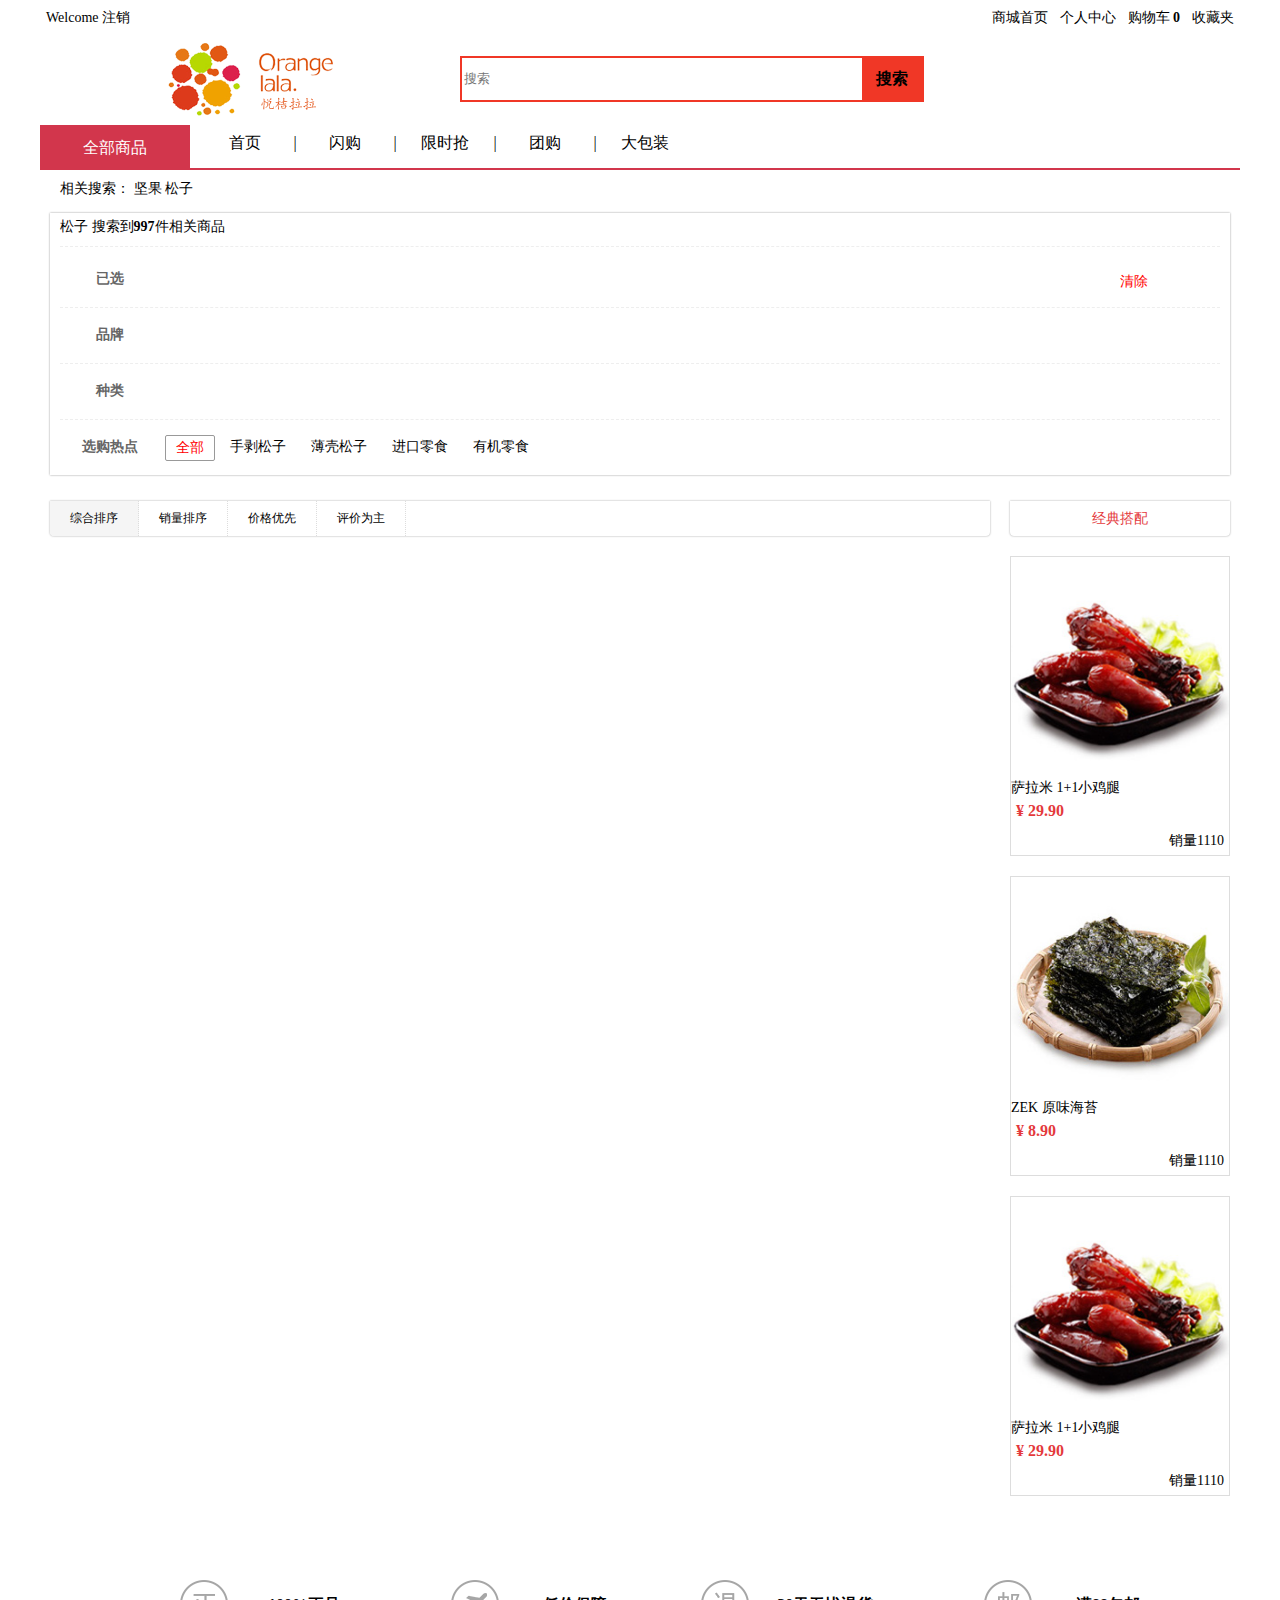
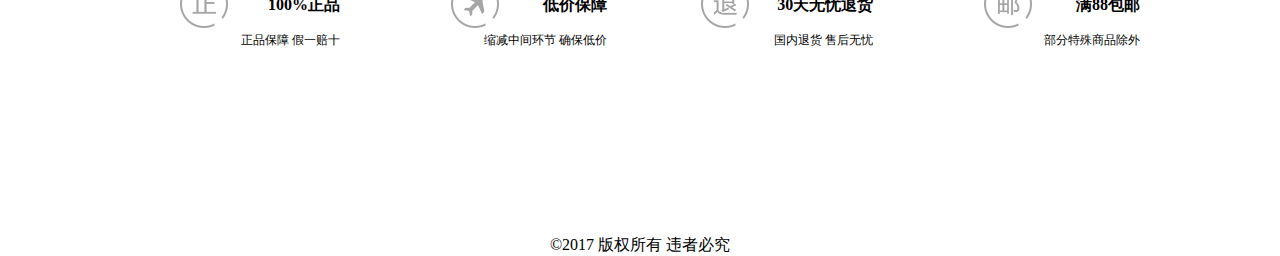
<file: pro3/product_list.html>
<!DOCTYPE html>
<html lang="en">
<head>
    <meta charset="UTF-8">
    <title>坚果</title>
    <link href="css/header.css" rel="stylesheet" type="text/css" />

    <link rel="stylesheet" href="css/base.css">
    <link href="css/footer.css" rel="stylesheet" type="text/css" />
    <link rel="stylesheet" href="css/product.css">
</head>
<body>
<header id="header"></header>
<section id="section">
    <div class="am-g am-g-fixed">
        <div class="am-u-sm-12 am-u-md-12">
            <div class="theme-popover">
                <div class="searchAbout">
                    <span class="font-pale">相关搜索：</span>
                    <a title="坚果" href="#">坚果</a>
                    <a title="松子" href="#">松子</a>

                </div>
                <ul class="select">
                    <p class="title font-normal">
                        <span class="fl">松子</span>
                        <span class="total fl">搜索到<strong class="num">997</strong>件相关商品</span>
                    </p>
                    <div class="clear"></div>
                    <li class="select-result">
                        <dl>
                            <dt>已选</dt>
                            <!--<dd class="select-no" style="display: none;"></dd>-->
                            <p class="eliminateCriteria" style="display: block;">清除</p>
                            <!--<dd class="select-all selected"><a href="#">全部</a></dd>-->
                            <dd class="selected" id="selectA" data-toggle="select1"></dd>
                            <dd class="selected" id="selectB" data-toggle="select2"></dd>
                            <dd class="selected" id="selectC" data-toggle="select3"></dd>
                        </dl>
                    </li>
                    <div class="clear"></div>
                    <li class="select-list">
                        <dl id="select1">
                            <dt class="am-badge am-round">品牌</dt>
                            <div class="dd-conent">
                                <!--<dd class="select-all selected"><a href="#">全部</a></dd>-->
                                <!--<dd><a href="#">百草味</a></dd>-->
                                <!--<dd><a href="#">良品铺子</a></dd>-->
                                <!--<dd><a href="#">新农哥</a></dd>-->
                                <!--<dd><a href="#">楼兰蜜语</a></dd>-->
                                <!--<dd><a href="#">口水娃</a></dd>-->
                                <!--<dd><a href="#">考拉兄弟</a></dd>-->
                            </div>
                        </dl>
                    </li>
                    <li class="select-list">
                        <dl id="select2">
                            <dt class="am-badge am-round">种类</dt>
                            <div class="dd-conent">
                                <!--<dd class="select-all selected"><a href="#">全部</a></dd>-->
                                <!--<dd><a href="#">东北松子</a></dd>-->
                                <!--<dd><a href="#">巴西松子</a></dd>-->
                                <!--<dd><a href="#">夏威夷果</a></dd>-->
                                <!--<dd><a href="#">松子</a></dd>-->
                            </div>
                        </dl>
                    </li>
                    <li class="select-list">
                        <dl id="select3">
                            <dt class="am-badge am-round">选购热点</dt>
                            <div class="dd-conent">
                                <dd class="select-all selected"><a href="#">全部</a></dd>
                                <dd><a href="#">手剥松子</a></dd>
                                <dd><a href="#">薄壳松子</a></dd>
                                <dd><a href="#">进口零食</a></dd>
                                <dd><a href="#">有机零食</a></dd>
                            </div>
                        </dl>
                    </li>
                </ul>
                <div class="clear"></div>
            </div>
            <div class="search-content">
                <div class="sort">
                    <li class="first"><a title="综合">综合排序</a></li>
                    <li><a title="销量">销量排序</a></li>
                    <li><a title="价格">价格优先</a></li>
                    <li class="big"><a title="评价" href="#">评价为主</a></li>
                </div>
                <div class="clear"></div>
                <ul class="am-avg-sm-2 am-avg-md-3 am-avg-lg-4 boxes" id="product_list">

                </ul>
            </div>
            <div class="search-side">
                <div class="side-title">
                    经典搭配
                </div>
                <li>
                    <div class="i-pic check">
                        <img src="images/cp.jpg">
                        <p class="check-title">萨拉米 1+1小鸡腿</p>
                        <p class="price fl">
                            <b>¥</b>
                            <strong>29.90</strong>
                        </p>
                        <p class="number fl">
                            销量<span>1110</span>
                        </p>
                    </div>
                </li>
                <li>
                    <div class="i-pic check">
                        <img src="images/cp2.jpg">
                        <p class="check-title">ZEK 原味海苔</p>
                        <p class="price fl">
                            <b>¥</b>
                            <strong>8.90</strong>
                        </p>
                        <p class="number fl">
                            销量<span>1110</span>
                        </p>
                    </div>
                </li>
                <li>
                    <div class="i-pic check">
                        <img src="images/cp.jpg">
                        <p class="check-title">萨拉米 1+1小鸡腿</p>
                        <p class="price fl">
                            <b>¥</b>
                            <strong>29.90</strong>
                        </p>
                        <p class="number fl">
                            销量<span>1110</span>
                        </p>
                    </div>
                </li>
            </div>
            <div class="clear"></div>
            <!--分页 -->
            <ul class="am-pagination am-pagination-right" id="pagination">
                <!--<li class="am-disabled"><a href="#">«</a></li>-->
                <!--<li class="am-active"><a href="#">1</a></li>-->
                <!--<li><a href="#">2</a></li>-->
                <!--<li><a href="#">3</a></li>-->
                <!--<li><a href="#">4</a></li>-->
                <!--<li><a href="#">5</a></li>-->
                <!--<li><a href="#">»</a></li>-->
            </ul>
        </div>
    </div>



</section>
<footer id="footer"></footer>
<script src="js/jquery-3.2.0.js"></script>
<script  src="js/header.js"></script>
<script src="js/footer.js"></script>
<script src="js/product_list.js"></script>
</body>
</html>
</file>
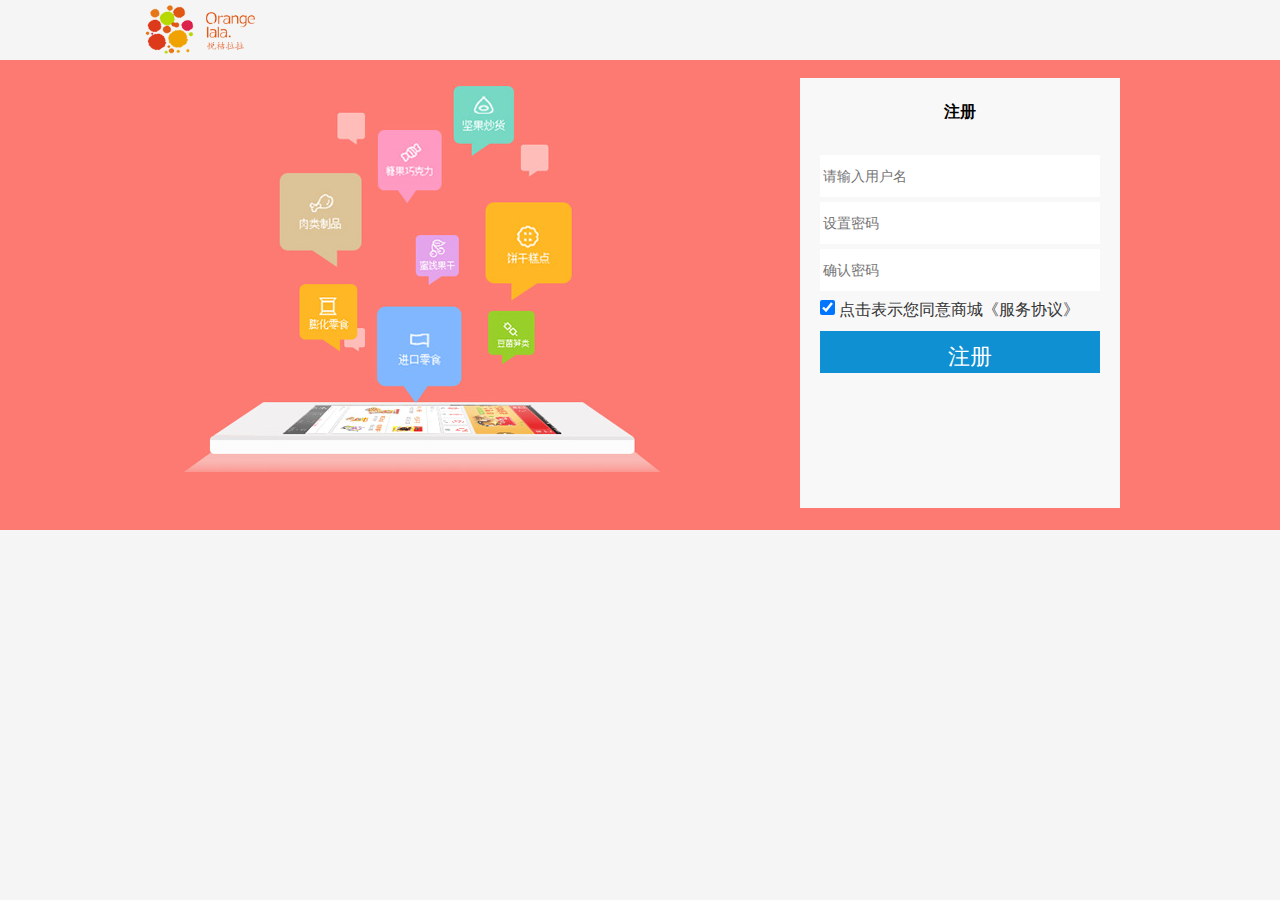
<file: pro3/register.html>
<!DOCTYPE html>
<html>

	<head lang="en">
		<meta charset="UTF-8">
		<title>注册</title>
		<meta http-equiv="X-UA-Compatible" content="IE=edge">
		<meta name="viewport" content="width=device-width, initial-scale=1.0, minimum-scale=1.0, maximum-scale=1.0, user-scalable=no">
		<meta name="format-detection" content="telephone=no">
		<meta name="renderer" content="webkit">
		<meta http-equiv="Cache-Control" content="no-siteapp" />

		<link rel="stylesheet" href="css/amazeui.min.css" />
		<link href="css/dlstyle.css" rel="stylesheet" type="text/css">
		<link rel="stylesheet" href="css/register.css">
		<style >
		label.error{
		   width:100%;
		   height:1em;
           margin-left:4em;
           color:red;
          font-style: italic;
		  font-size:10px;
        }
		.login-links>input{
			border:1px solid red;
		}
		</style>
	</head>
	<body>

		<div class="login-boxtitle">
			<a href="index.html"><img alt="" src="images/logobig.png" /></a>
		</div>
		<div class="res-banner">
			<div class="res-main">
				<div class="login-banner-bg"><span></span><img src="images/big.jpg" /></div>
				<div class="login-box">
						<div class="am-tabs" id="doc-my-tabs">
							<ul class="am-tabs-nav am-nav am-nav-tabs am-nav-justify">
								<li class="am-active"><a href="">注册</a></li>
							</ul>
							<div class="am-tabs-bd">
								<div class="am-tab-panel am-active">
									<form id="register">
							            <div class="user-email "> 
										 
       											 <input id="uname" name="uname" placeholder="请输入用户名">
       										
                                        </div>
                                        <div class="user-pass ">
								           
								            <input type="password" name="upwd1" id="upwd1" placeholder="设置密码">
                                         </div>
                                       <div class="user-pass ">
											
											<input type="password" name="upwd2"  placeholder="确认密码">
									   </div>

	                                  <div class="links">									
											<input id="reader-me" name="agree"type="checkbox" checked > 点击表示您同意商城《服务协议》 			
							  	     </div>
									

									   <div >
											<input type="submit" name="submit" value="注册" id="submit" class="am-btn am-btn-primary am-btn-sm am-fl">
									</div>
							        </form>
								
								</div>
								
							</div>
						</div>
				</div>
			</div>

		<script src='js/jquery.js'></script>
		<script src="js/jquery.validate.js"></script>
		<script src="js/messages_zh.js"></script>
		<script src="js/register.js" ></script>
	</body>
</html>
</file>
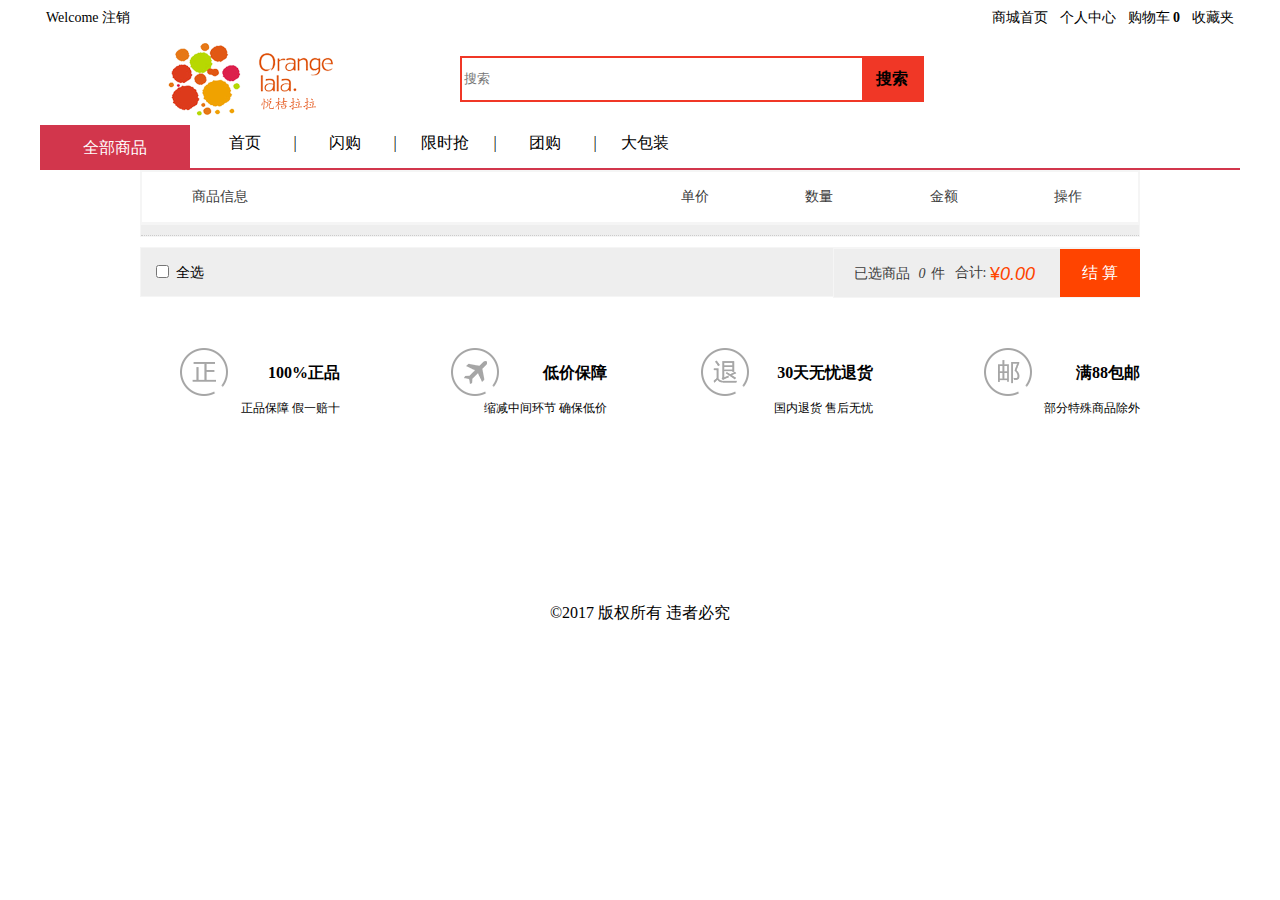
<file: pro3/shopcart.html>
<!DOCTYPE html>
<html>
<head lang="en">
    <meta charset="UTF-8">
    <title></title>
    <link rel="stylesheet" href="css/base.css">
    <link rel="stylesheet" href="css/header.css">
    <link rel="stylesheet" href="css/footer.css">
    <link rel="stylesheet" href="css/shopcart.css">
</head>
<body>
<header id="header"></header>
<div class="concent">
    <div id="cartTable">
        <div class="cart-table-th">
            <div class="wp">
                <div class="th th-chk">
                    <div id="J_SelectAll1" class="select-all J_SelectAll">

                    </div>
                </div>
                <div class="th th-item">
                    <div class="td-inner">商品信息</div>
                </div>
                <div class="th th-price">
                    <div class="td-inner">单价</div>
                </div>
                <div class="th th-amount">
                    <div class="td-inner">数量</div>
                </div>
                <div class="th th-sum">
                    <div class="td-inner">金额</div>
                </div>
                <div class="th th-op">
                    <div class="td-inner">操作</div>
                </div>
            </div>
        </div>
        <div class="clear"></div>


        <div class="bundle  bundle-last ">
            <div class="bundle-hd">
                <div class="bd-promos">
                    <div class="bd-has-promo">
                        <!--已享优惠:<span class="bd-has-promo-content">省￥19.50</span>&nbsp;&nbsp;-->
                    </div>
                    <div class="act-promo">
                        <!--<a href="#" target="_blank">第二支半价，第三支免费<span class="gt">&gt;&gt;</span></a>-->
                    </div>
                    <!--<span class="list-change theme-login">编辑</span>-->
                </div>
            </div>
            <div class="clear"></div>
            <div class="bundle-main" id="cartlist">
                <!--<ul class="item-content clearfix" >-->
                    <!--动态加载购物车列表-->
                    <!--<li class="td td-chk">-->
                        <!--<div class="cart-checkbox ">-->
                            <!--<input class="check" id="J_CheckBox_170037950254" name="items[]" value="170037950254" type="checkbox">-->
                            <!--<label for="J_CheckBox_170037950254"></label>-->
                        <!--</div>-->
                    <!--</li>-->
                    <!--<li class="td td-item">-->
                        <!--<div class="item-pic">-->
                            <!--<a href="#" target="_blank" data-title="美康粉黛醉美东方唇膏口红正品 持久保湿滋润防水不掉色护唇彩妆" class="J_MakePoint" data-point="tbcart.8.12">-->
                                <!--<img src="images/kouhong.jpg_80x80.jpg" class="itempic J_ItemImg"></a>-->
                        <!--</div>-->
                        <!--<div class="item-info">-->
                            <!--<div class="item-basic-info">-->
                                <!--<a href="#" target="_blank" title="美康粉黛醉美唇膏 持久保湿滋润防水不掉色" class="item-title J_MakePoint" data-point="tbcart.8.11">美康粉黛醉美唇膏 持久保湿滋润防水不掉色</a>-->
                            <!--</div>-->
                        <!--</div>-->
                    <!--</li>-->
                    <!--<li class="td td-info">-->
                        <!--<div class="item-props item-props-can">-->
                            <!--<span class="sku-line">颜色：12#川南玛瑙</span>-->
                            <!--<span class="sku-line">包装：裸装</span>-->
                            <!--<span tabindex="0" class="btn-edit-sku theme-login">修改</span>-->
                            <!--<i class="theme-login am-icon-sort-desc"></i>-->
                        <!--</div>-->
                    <!--</li>-->
                    <!--<li class="td td-price">-->
                        <!--<div class="item-price price-promo-promo">-->
                            <!--<div class="price-content">-->
                                <!--<div class="price-line">-->
                                    <!--<em class="price-original">78.00</em>-->
                                <!--</div>-->
                                <!--<div class="price-line">-->
                                    <!--<em class="J_Price price-now" tabindex="0">39.00</em>-->
                                <!--</div>-->
                            <!--</div>-->
                        <!--</div>-->
                    <!--</li>-->
                    <!--<li class="td td-amount">-->
                        <!--<div class="amount-wrapper ">-->
                            <!--<div class="item-amount ">-->
                                <!--<div class="sl">-->
                                    <!--<input class="min am-btn" name="" type="button" value="-">-->
                                    <!--<input class="text_box" name="" type="text" value="3" style="width:30px;">-->
                                    <!--<input class="add am-btn" name="" type="button" value="+">-->
                                <!--</div>-->
                            <!--</div>-->
                        <!--</div>-->
                    <!--</li>-->
                    <!--<li class="td td-sum">-->
                        <!--<div class="td-inner">-->
                            <!--<em tabindex="0" class="J_ItemSum number">117.00</em>-->
                        <!--</div>-->
                    <!--</li>-->
                    <!--<li class="td td-op">-->
                        <!--<div class="td-inner">-->
                            <!--<a title="移入收藏夹" class="btn-fav" href="#">-->
                                <!--移入收藏夹</a>-->
                            <!--<a href="javascript:;" data-point-url="#" class="delete">-->
                                <!--删除</a>-->
                        <!--</div>-->
                    <!--</li>-->
                <!--</ul>-->
            </div>
        </div>

        <!--<div class="clear"></div>-->


    </div>
    <div class="clear"></div>
    <div class="float-bar-wrapper">
        <div id="J_SelectAll2" class="select-all J_SelectAll">
            <div class="cart-checkbox">
                <input class="check-all check" id="J_SelectAllCbx2" name="select-all" value="true" type="checkbox" />
                <label for="J_SelectAllCbx2"></label>
            </div>
            <span>全选</span>
        </div>
       <div class="operations">
            <!--<a href="#" hidefocus="true" class="deleteAll">删除</a>-->
            <!--<a href="#" hidefocus="true" class="J_BatchFav">移入收藏夹</a>-->
        </div>
        <div class="float-bar-right">
            <div class="amount-sum">
                <span class="txt">已选商品</span>
                <em id="J_SelectedItemsCount">0</em><span class="txt">件</span>
                <div class="arrow-box">
                    <span class="selected-items-arrow"></span>
                    <span class="arrow"></span>
                </div>
            </div>
            <div class="price-sum">
                <span class="txt">合计:</span>
                <strong class="price">¥<em id="J_Total">0.00</em></strong>
            </div>
            <div class="btn-area">
                <a href="#" id="J_Go" class="submit-btn submit-btn-disabled">
                    <span>结&nbsp;算</span></a>
            </div>
        </div>

    </div>
</div>






<footer id="footer"></footer>
<script src="js/jquery-3.2.0.js"></script>
<!--   <script src="js/ajax.js"></script> -->
<script  src="js/header.js"></script>
<script src="js/footer.js"></script>
<script src="js/shopcart.js" ></script>


</body>
</html>
</file>
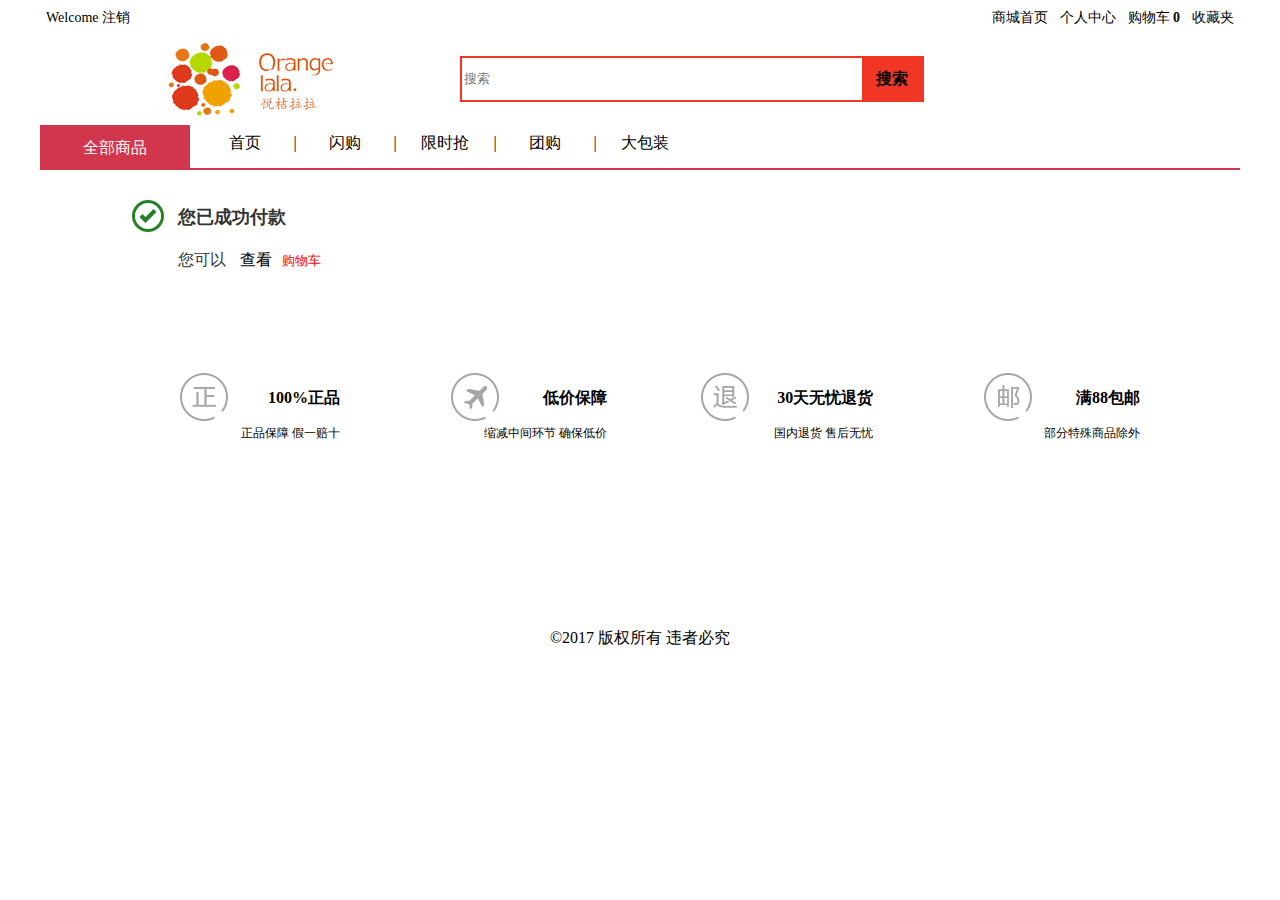
<file: pro3/success.html>
<!DOCTYPE html>
<html>
<head lang="en">
    <meta charset="UTF-8">
    <title></title>
    <link rel="stylesheet" href="css/base.css">
    <link rel="stylesheet" href="css/header.css">
    <link rel="stylesheet" href="css/footer.css">
    <link rel="stylesheet" href="css/success.css">
</head>
<body>
<header id="header"></header>

<div class="take-delivery">
    <div class="status">
        <h2>您已成功付款</h2>
        <div class="successInfo">

            <div class="option">
                <span class="info">您可以</span>
                <a href="shopcart.html" class="J_MakePoint">查看<span>购物车</span></a>

            </div>
        </div>
    </div>
</div>

<footer id="footer"></footer>
<script src="js/jquery-3.2.0.js"></script>
<!--   <script src="js/ajax.js"></script> -->
<script  src="js/header.js"></script>
<script src="js/footer.js"></script>
<script src="js/success.js"></script>
</body>
</html>
</file>
<file: pro3/css/base.css>
body,p,ol,ul,dd,dt,h1,h2{
  margin:0;
  padding:0;
}
ul,li,ol{
    list-style-type:none;
}

a{
 text-decoration:none;
 color:black;
}
.clear{
    clear:both;
}
/**/
#header{
  width:1200px;
/*  min-height:30px;*/
  margin:0 auto;
  /*border:1px solid red;*/
}
#section{
     width:1200px;
     margin:0 auto;
    /*min-height:30px;*/
 }
 #footer{
     width:100%;
/*     margin:0 auto;*/
 }
</file>
<file: pro3/css/header.css>
#header>.hmtop{
    font-size: 14px;
}
.hmtop .am-container.header .message-l .topMessage>.list{
    float:left;
}
.am-container .topMessage{
    float:left;
    padding: 0px 6px;
    height: 35px;
    line-height: 35px;
}
.am-container>.message-l{
    float:left;
}
.am-container>.message-r{
    float:right;
}
.nav{
/*    border:1px solid greenyellow;*/
    height:90px;
    width:960px;
    margin:0 auto;
}
.nav>.logoBig{
    display: block;
    float: left;
    height: 90px;
    width: 200px;
    /*border:1px solid blue;*/
}
.nav>.search-bar{
    border:2px solid #F03726;
    /*height:60px;*/
    /*width:470px;*/
    margin: 21px 100px;
    float:left;
    box-sizing: border-box;
}
.nav .search-bar input{
    width:400px;
    height:40px;
    border:none;
    outline:none;
    box-sizing:border-box;
}
.nav>.search-bar>p{
    float:right;
    height:42px;
    width:60px;
	line-height:42px;
	font-size:16px;
    font-weight:bold;
    /*border:1px solid blue;*/
    text-align:center;
/*    vertical-align:middle;*/
    background:#F03726
}

.hmtop>.nav-cont{
    height:45px;
    border-bottom:2px solid #d2364c;
    box-sizing: border-box;
}
.hmtop>.nav-cont li{
    float:left;
    /*border:1px solid red;*/
    width:50px;
    text-align:center;
    font-size: 16px;
    line-height: 35px;
    height:35px;

}
.hmtop>.nav-cont .allp{
    width:150px;
    height:45px;
    /*border:1px solid blue;*/
    background: #d2364c;
    color: #fff;
    line-height: 45px;
    margin-right:30px;
}








/*顶部导航条*/
</file>
<file: pro3/css/index.css>
#section{
    /*border:1px solid red;*/
    margin-top:80px;
    /*min-height:100px;*/
    width:100%;
    box-sizing: border-box;
}
#section>.nav-cont{
    height:45px;
    border-bottom:2px solid #d2364c;
    box-sizing: border-box;
}
#section>.nav-cont li{
    float:left;
    /*border:1px solid red;*/
    width:50px;
    text-align:center;
    font-size: 16px;
    line-height: 35px;
    height:35px;

}
#section>.nav-cont .allp{
    width:150px;
    height:45px;
    /*border:1px solid blue;*/
    background: #d2364c;
    color: #fff;
    line-height: 45px;
    margin-right:30px;
}
#nav .category-content{
    width:180px;
    height:433px;
}
#nav .category-info {
    /*padding-left: 12px;*/
    width: 150px;
    overflow: hidden;
    /*border:1px solid orangered;*/
    position:absolute;
    left:192px;
    top:170px;
}
/*#nav .category-info ul{*/
/*width:150px;*/
/*border:0.5px solid red;*/
/*}*/
#nav .category-info ul li{
    display:inline-block;
    border-bottom: 0.5px solid white;
    box-sizing: border-box;
    height:36px;
    width:150px;
    background:black;
    line-height:35px;
    text-align:center;
    position:relative;
}
#nav .category-info>ul>li>a{
    color:white;
    font-size: 14px;
    font-weight:bold;
}
#nav .category-info>ul>li>i>img{
    height:25px;
    width:25px;
    position:absolute;
    left:15px;
    top:5px;
}
#nav .category-info>ul>li>em{
    height:25px;
    width:25px;
    position:absolute;
    left:120px;
    color:white;
}
#section>.content{
    height:550px;
    width:1200px;
    /*border:2px solid blue;*/
    box-sizing: border-box;
    display:flex;
    justify-content:space-between;
    /*align-items:center*/
}
#section>.content> .content-rt{
    height:543px;
    width:1025px;
    position:absolute; line-height;
    left:355px;
    top:176px;
    /*border:1px solid forestgreen;*/
    box-sizing: border-box;
   /*// margin:3px;*/
    display:flex;
    flex-wrap:wrap;
    justify-content:space-between;
}
#section>.content> .content-rt>.banner{
    height: 320px;
    width:760px;
     overflow:hidden;
    position:relative;
    /*background:red;*/
    /*border:1px solid red;*/
}
#section>.content> .content-rt>.banner ul.banner-img{
      position:absolute; left:0;
}

#section>.content> .content-rt>.banner ul li{
   float:left;
   width:760px;
}

#section>.content> .content-rt>.ad{
    height: 320px;
    width: 246px;
    border: 1px solid #eee;
    padding: 10px;
    background: #f8f8f8;
    box-sizing: border-box;
    /*background:yellow;*/
    /*border:1px solid black;*/
}
.ad .marqueenTwo .marqueen-title {
    display: block;
    margin: 10px 5px 0px;
    padding-bottom: 10px;
    text-align: left;
    border-bottom: 1px solid #eee;
    color: #e60012;
    font-size: 16px;
    font-weight: 600;
}

.marqueenTwo .demo {
    padding-top: 5px;
    text-align: left;
    color: #ffffff;
    font-size: 14px;
}
.demo li {
    font-size: 12px;}
.marqueenTwo .demo li, .marqueenTwo .demo li.title-first {
    float: none;
    width: 100%;
    padding: 0px 5px;
    border: none;
    height: 30px;
    line-height: 30px;
}
.marqueenTwo .marqueen-title i {
    margin-right: 10px;
    color: #d2364c;
}
.am-icon-fw {
    width: 1.25em;
    text-align: center;
}

#section>.content> .content-rt>.item{
    width: 245px;
    height: 202px;
    /*background:deepskyblue;*/
    text-align: center ;
    /*border:1px solid blue;*/
    line-height: 210px;
}

#section>.bargain{
    width:1200px;
    height:404px;
    margin-top: -65px;
    background: #ffd800;
    margin-left:191px;

}
/*////////////////////////////////////*/
.bargain .sale-mt i{
    float: left;
    display: block;
    width: 380px;
    height: 93px;
    background: url(images/sale-t.jpg) no-repeat;
}
.sale-mt .s-time {
    float: right;
    width: 160px;
    height: 39px;
    position: relative;
    margin-top: 24px;
    margin-right: 18px;
    background: url(images/icon-sale.png);
}
.sale-mt .s-time span {
    width: 39px;
    height: 39px;
    line-height: 39px;
    font-size: 24px;
    color: #ffeee0;
    text-align: center;
    overflow: hidden;
}
.sale-mt .s-time span {
    position: absolute;
    top: 0;
    display: block;
}
.s-time .mm {
    left: 61px;
}
.s-time .ss {
    left: 121px;
}
/*///特卖爆品////*/

.bargain .sale {
    background: #ffd800;
    /*border:2px solid purple;*/
    height:310px;
    display:flex;
    justify-content:space-between;
}
.bargain .sale .am-u-sm-3 {
    text-align: center;
    width: 25%;
    font-size: 14px;
    height:311px;
    margin:3px;
    /*width:293px;*/
    position:relative;
}
.bargain .s-img{
    width: 293px;
    height: 240px;
    background: #fff;
    /*line-height: 240px;*/
}
.bargain .s-img img{
    width:180px;
    height:180px;
    position:absolute;
    top:34px;
    left:54px;
}
.bargain .sale .am-u-sm-3  .s-info{
    width: 293px;
    height: 65px;
    background: #fff;
}
.bargain .sale-item .s-info .s-title {
    width: 90%;
    margin-left: 5%;
    text-align: left;
    padding: 0px 5px;
    position: relative;
}
.bargain .sale-item .s-info .s-price {
    width: 90%;
    margin-left: 5%;
    text-align: left;
    padding: 0px 5px;
    position: relative;
    display: block;
    height: 22px;
    line-height: 22px;
    font-size: 18px;
    color: #f52e1f;
    margin-top: 10px;
}
.bargain .s-info .s-price b {
    font-size: 26px;
}
.bargain .s-price .s-buy{
    display:inline-block;
    height: 30px;
    line-height: 30px;
    font-size: 14px;
    padding: 0px 10px;
    /*display: block;*/
    background: #f52e1f;
    color: #fff;
    position: absolute;
    left:200px;
    top:-8px;
}
/*楼层1*/
#section .f1{
    height:455px;
    /*border:1px solid darkred;*/
    box-sizing:border-box;
    font-size: 14px;
    width:1200px;
    margin-left:191px;
}
.am-container .shopTitle{
    border-bottom: 2px solid #68937f;
    text-align: left;
    position: relative;
    margin-top: 10px;
    background: #fff;
    overflow: hidden;
}
.am-container .shopTitle .floor-title {
    margin: 9px 0px;
    float: left;
    font-size: 20px;
    font-weight: 700;
    line-height: 24px;
    text-align: center;
}
.am-container .shopTitle .floor-subtitle{
    position: relative;
    text-align: left;
}

.floor-subtitle em{
    display: block;
    position: absolute;
    left: 43px;
    top: 9px;
    color: #fff7d1;
    font-size: 24px;
}
.floor-subtitle h3 {
    display: block;
    background: #fff7d1;
    padding: 5px;
    margin-top: 7px;
    color: #977a6f;
    float: left;
    margin-left: 10px;
    line-height: 18px;
    margin-bottom: 5px;
}
.am-container .shopTitle .today-brands{
    display: block;
    position: absolute;
    width: 600px;
    overflow: hidden;
    height: 20px;
    text-align: right;
}
.shopTitle .today-brands a{
    font-size: 14px;
    display: inline-block;
    vertical-align: middle;
    margin: 0px 5px;
}
.floodSix{
    position: relative;
    border: none;
    background: #fff;
}
.am-g{
    margin: 0 auto;
    width: 100%;
}
.floodSix .list{
    height: 400px;
}
.floodSix .text-one {
    width: 18.75%;
    text-align: center;
    margin: 0px 0px;
    height: 200px;
    border-top: 1px solid #eee;
}
.floodSix .text-one a img{
    margin-top:100px;
}
.floodSix .text-one .outer-con{
    position: absolute;
    top: 132px;
    width: 100%;
}
.floodSix .list .outer-con .title{
    font-size: 16px;
    color: #F03726;
    font-weight: 600;
}
.floodSix .list .outer-con .sub-title{
    font-size: 12px;
    color: #666;
}

[class*="am-u-"] {
    float: left;
    position: relative;
}
.list .word {
    padding: 20px 0 30px 20px;
    display: block;
}
.floodSix .word .outer{
    margin: 0 5px 10px 0;
    border-radius: 0;
    height: auto;
    width: 57px;
    float: left;
    text-align: center;
    color: #2f2f2f;
    background-color: #fff;
}
.text-two.big {
    background: linear-gradient(#6bdea7,#68937f);
}
.floodSix .text-two{
    width: 25%;
    height: 400px;
    border: none;
    position: relative;
}
.floodSix .text-two.big .outer-con{
    top: 10% ;
    left: 2%;
    width: 96%;
    text-align: center;
    position: absolute;
}
.floodSix .text-two img{
    left: 5%;
    width: 90%;
    bottom: 5%;
    margin: 0px 0px;
    position: absolute;
}
.text-two .outer-con .title{
    font-size: 18px;
    color: #fff;
    font-weight: 600;
    line-height: 21px;
}
.text-two .outer-con .sub-title{
    color: #fff;
    line-height: 24px;
    font-size: 12px;
}
.floodSix .text-three{
    float: left;
    border-top: 1px solid #eee;
    border-left: 1px solid #eee;
    text-align: center;
    width: 18.75%;
    margin: 0px 0px;
    height: 200px;
}
.floodSix .text-three a img{
    margin:10px;
}
.floodSix .text-three .outer-con{

    left: 2%;
    width: 96%;
    bottom: 5px;
    text-align: center;
    position:absolute;
    top:160px;
}
.floodSix .outer-con .title{
    font-size: 14px;
    line-height: 22px;
    font-weight:bold;
}
.floodSix .text-three.sug{
    position: absolute;
    top: 200px;
    left: 43.75%;
    width: 18.75%;
    height: 200px;
}
.floodSix .text-three{
    float: left;
    border-top: 1px solid #eee;
    border-left: 1px solid #eee;
    text-align: center;
}
.floodSix .text-five{
    height: 400px;
    width: 18.75%;
    border-top: 1px solid #eee;
    border-left: 1px solid #eee;
    text-align: center;
}
.floodSix .text-five img{
    left: 10%;
    width: 80%;
    bottom: 18%;
    margin: 0px 0px;
    position: absolute;
}
.floodSix .text-five .outer-con{
    text-align: center;
    position: absolute;
    top:55px;
    left:86px;
}
.floodSix .text-six{
    width: 18.75%;
    height: 200px;
    border-top: 1px solid #eee;
    border-left: 1px solid #eee;
    text-align: center;
    position: absolute;
    top: 0;
    left: 81.71%;
}
.floodSix .text-six .outer-con {
    text-align: center;
    position: absolute;
    top:160px;
    left:75px;
}
.floodSix .text-six.sug{
    position: absolute;
    top: 200px;
    left: 81.71%;
}
.floodSix .text-six.sug .outer-con{
    position: absolute;
    top:160px;
    left:78px;
}
/*楼层2*/
.f2 .text-two.big {
    background: #d17b28;
    background: radial-gradient(#ff9229,#d17b28);
}
.f3 .text-two.big {
    background: linear-gradient(#b474fe,#594e90);
}
/*楼层跳转*/
#lift{
    font-size:10px;
    margin-top: 25px;
   /*# display: none;*/
    position: fixed;
    z-index: 100;
    background-color: #918888;
    left: 10px;
    top:100px;
}
.lift_list{ display: block; list-style:none }
.lift_item {
    border-top: 1px solid #b1aaaa;
    transition: background-color .1s;
    transition:all .3s linear;
}
.lift_btn {
    overflow: hidden;
    display: block;
    width: 24px;
    padding: 10px 5px;
    line-height: 14px;
    text-align: center;
    color: #fefefe;
    transition: color .1s;
}
.lift_item:hover, .lift_item_on {
    position: relative;
    border-bottom: 1px solid #d70b1c;
    margin-bottom: -1px;
    border-color: #d70b1c;
    background-color: #d70b1c;
}
.lift_btn {
    overflow: hidden;
    display: block;
    width: 34px;
    padding: 10px 5px;
    line-height: 14px;
    text-align: center;
    color: #fefefe;
    transition: color .1s;
}
</file>
<file: pro3/css/footer.css>
.footer1{
  /*background-color: #222222;*/
  /*position:relative;*/
  text-align:center;
  /*color:white;*/

}
.footer-1{
  width:1000px;
  margin:0 auto;

/*  border:1px solid green;*/
  /*background-color: #222222;*/
  /*color:white;*/
}
  .footer-2{
    width:1000px;
    margin:0 auto;
    /*  border:1px solid green;*/
    /*background-color: #222222;*/
    /*color:white;*/
  }

.fwbz{
  width:900px;
  margin:0 auto;
  /*color:red;*/
/*  border:1px solid green;*/
  /*background-color: #222222;*/
  /**/
}

 

.fwbz>ul>li>a{
 font-size:14px;
  color:white;
}
.footer-1>div{
 /* border:1px solid red;*/
  width:200px;
  height:130px; 
  text-align:center;
  margin-top:50px;
}  
.footer-1,.fwbz{
  display:flex;
  justify-content:space-between;
}
.fwbz>ul{
 /* border:1px solid blue;*/
  width:130px;
  text-align:center;
}
.zpbz .title{
  font-weight:bold;
  float:right;
  margin-top:15px;
}

.zpbz .xtitle{
  font-size:12px;
  float:right;
} 
.fwbz+p{
  margin-top:30px;
  text-align:center;
}
  .zpbz>img{
    width:48px;
    height:48px;
  }
</file>
<file: pro3/css/login.css>
.login-boxtitle {
    max-width: 1000px;
    margin: 0px auto;
    height: 60px;
}
.login-banner{
    margin-top: 30px;
    width: 100%;
    height: 470px;
    background: #fd7a72;
}
.login-main{
    max-width: 1000px;
    height: 470px;
    margin: 0px auto;
    position: relative;
}
.login-box{
    width: 100%;
    max-width: 320px;
    height: 420px;
    position: absolute;
    margin-top: -400px;
    margin-left: 0px;
    background: #f8f8f8;
    right: 2%;
    padding: 10px 20px;
}
 h3{
    display: block;
    font-size: 1.17em;
    font-weight: bold;
    text-align: center;
    padding: 8px;
}
.loginbox .login-form {
    background: #fff;
    width: 100%;
}
.login-form form input {
    font-size: 14px;
    line-height: 18px;
    height: 42px;
    /*padding: 11px 8px 11px 50px;*/
    width: 100%;
    border: 1px solid #fff;
}
 .login-links {
    max-width: 320px;
    margin: 20px auto;
    font-size: 12px;
}
.login-links .am-fr {
    float: right;
}

.login-links .zcnext {
    position: absolute;
    right: 19px;
    top: 35px;
    padding: 5px;
    font-size: 14px;
}

.login-links .am-btn-default {
    color: #444;
    background-color: #e6e6e6;
    border-color: #e6e6e6;
}
.am-cf .am-btn-primary {
    color: #fff;
    background-color: #0e90d2;
    border-color: #0e90d2;
}
.login-box .am-cf input {
    width: 100%;
    font-size: 16px;
    padding: 0.5em 1em;
    line-height: 1.2;
    border: 1px solid transparent;
}
.login-box .partner h5 {
    text-align: left;
    font-weight:none;
}
.partner .am-btn-group li {
    width: 33.333%;
    display: block;
    float: left;
}
/*.am-btn-group i {*/
/*margin: 0px auto;*/
/*display: block;*/
/*width: 42px;*/
/*height: 42px;*/
/*line-height: 42px;*/
/*padding-left: 10px;*/
/*background: #fff;*/
/*color: #0e90d2;*/
/*}*/
.partner .am-btn-group{
    margin-left:40px;
}
.footer>.footer-bd{
    margin:0 auto;
    text-align:center
}
</file>
<file: pro3/css/dlstyle.css>
@charset "utf-8";
/* CSS Document */

/*公共*/
html, body, div, span, applet, object, iframe,
h1, h2, h3, h4, h5, h6, p, blockquote, pre,
a, abbr, acronym, address, big, cite, code,
del, dfn, em, img, ins, kbd, q, s, samp,
small, strike, strong, sub, sup, tt, var,
b, u, i, center,
dl, dt, dd, ol, ul, li,
fieldset, form, label, legend,
table, caption, tbody, tfoot, thead, tr, th, td,
article, aside, canvas, details, embed, 
figure, figcaption, footer, header, hgroup, 
menu, nav, output, ruby, section, summary,
time, mark, audio, video {
	margin: 0;
	padding: 0;
	border: 0;
	font-size: 100%;
	font: inherit;
	vertical-align: baseline;
    font-family: arial,"Lantinghei SC","Microsoft Yahei";	
}

html,body {
	height: 100%;
	background:#f5f5f5 ;
}

a {
  color: #000;
  text-decoration: none;
}
hr{margin:5px 5px}
.clear{ clear:both;}
.login-box {width: 100%;}
.login-banner-bg,.login-boxtitle{display: none;}

/*标题*/
h3.title{text-align: center;padding:8px;font-weight: 600;}
.zcnext{position: absolute;right:5px;top:5px ;padding:5px;font-size:14px ;}

/*主题*/
.login-form{background:#fff ;width: 100%;}
form{max-width:320px;margin:20px auto ;}
.user-name,.user-pass,.user-email,.user-phone,.verification{position: relative;height: 42px;margin-bottom:5px;}
form label{position:absolute;display: block;width: 40px;height: 40px;line-height: 40px;background:#fff;text-align: center;top:1px;left:1px}
form input{
	font-size: 14px;
	line-height: 18px;
	height:42px;
	/*padding: 11px 8px 11px 50px;*/
	width:100%;border:1px solid #fff;}
input:-webkit-autofill { -webkit-box-shadow: 0 0 0px 1000px #fff inset;}
.am-cf{width: 100%;max-width:320px;margin:0px auto ;}
.am-cf input{width: 100%;font-size: 14px;}
.login-links{max-width:320px;margin:20px auto ;font-size:14px;}

/*合作账号*/
.partner{width: 100%;max-width:320px;margin:20px auto ;font-size:14px;}
.partner h3{text-align: center;}
.am-btn-group{display: block;overflow: hidden;}
.am-btn-group li{width:33.333% ;display: block;float: left;}
.am-btn-group i{margin:0px auto ;display: block;width: 42px;height: 42px;border-radius: 42px;line-height:42px ;padding-left: 10px;border:1px solid #eee ;background:#fff ;color: #0e90d2;}
.am-btn-group span{display: none;}


/*注册*/
.verification {position: relative;}
input#code {width: 80%;}
#dyMobileButton{margin-left: 10px;border: 1px solid #DDD;padding: 0px;width: 15%;height: 40px;background: #F4F4F4 none repeat scroll 0% 0%;margin-top: 0px;text-align: center;line-height:40px;color: #333;text-decoration: none;position: absolute;right: 0px;bottom: 0px;}


/*修改的样式*/
#doc-my-tabs li.am-active a,#doc-my-tabs li a{ background:#f8f8f8;}
.am-tabs-bd{border: none;}
.am-nav-tabs.am-nav-justify li {padding:5px;}
.am-nav-tabs>li>a,.am-nav-tabs.am-nav-justify>li>a,.am-nav-tabs.am-nav-justify>.am-active>a,.am-nav-tabs>li.am-active>a, .am-nav-tabs>li.am-active>a:focus, .am-nav-tabs>li.am-active>a:hover {border: none; color: #000;font-weight: 600;}
.am-nav-tabs.am-nav-justify > .am-active> a, .am-nav-tabs.am-nav-justify>.am-active>a:focus, .am-nav-tabs.am-nav-justify>.am-active>a:hover ,.am-nav-tabs>li.am-active>a,.am-nav-tabs>li.am-active>a:focus, .am-nav-tabs>li.am-active>a:hover {
margin-right: 0px;border-bottom: 1px solid #0e90d2;border-radius: 0px;}

 /*底部*/
.footer {text-align:center;font-size: 12px;padding-top: 5px;}
.footer-bd{ display:none;}

@media screen and (min-width:640px){
form,.am-cf,.partner{max-width:640px;margin:20px auto ;}
.footer-bd{ display:block;}	
.partner h3 {text-align:left;}
.am-btn-group i { display:inline-block;border-radius:0px;border:0px;background-color:transparent ;}
.am-btn-group span{display:inline-block;}
.am-cf input{width: 100%;font-size: 16px;}
 /*底部*/
.footer {text-align:left; display:block;position: relative;margin: 0px auto; padding: 7px 0px 9px; margin-top:20px;max-width: 1200px;}
.footer .footer-bd p, .footer .footer-hd p {margin-bottom: 8px;line-height: 27px;text-align:left;border-bottom:1px solid #ddd ;}
.footer .footer-hd a { margin: 0px 4px;white-space: nowrap;color: #6C6C6C;}
.footer .footer-hd b { margin: 0px 3px;font-weight: 400;color: #DDD;}
.footer .footer-bd p{ border-bottom:none;}


}
@media screen and (min-width:1025px){

.login-box,.login-box2 {width: 100%;max-width:360px;height: 430px;position: absolute;margin-top:20px;margin-left:0px;background:#f8f8f8;right:2%;padding:10px 20px;}
.login-box2 {height:430px;}
.login-boxtitle {max-width: 1000px;margin: 0px auto;height: 60px;}
.login-boxtitle img{height:60px;}
.login-banner,.res-banner{width:100%;height:470px; background:#fd7a72;}
.login-main,.res-main{max-width:1000px;height:470px; margin:0px auto; position:relative;}

/*头部*/
.login-boxtitle{display: block;}
.zcnext{right: 20px;top: 15px;}
/*背景*/
.login-banner-bg{display:block;float:left;} 
.am-btn-primary{width:100%;}

/*修改的样式*/
#doc-my-tabs li.am-active a,#doc-my-tabs li a{ background:#f8f8f8;}
.am-nav-tabs>li>a,.am-nav-tabs.am-nav-justify>li>a,.am-nav-tabs.am-nav-justify>.am-active>a,.am-nav-tabs>li.am-active>a, .am-nav-tabs>li.am-active>a:focus, .am-nav-tabs>li.am-active>a:hover {border: none; }
	}
</file>
<file: pro3/css/introduction.css>
/*左边*/

#section .am-breadcrumb-slash {
    margin: 10px auto;
    /*border:1px solid red;*/
}
 #section .am-breadcrumb {
    padding: .7em .5em;
    background-color: transparent;
    font-size: 85%;

}
.am-breadcrumb>li{
    float:left;
    /*border:1px solid red;*/
    padding-left:15px ;
}
 .item-inform {
     font-size: 14px;
     /*border:1px solid red;*/
     margin: 28px auto;
     background: #fff;
 }
 .item-inform>.clearfixLeft {
     margin-left: 10px;
     /*width: 400px;*/
     float: left;
     width:360px;
     height:422px;
     /*border:1px solid blue;*/
 }
#clearcontent{
    box-sizing: border-box;
    position:relative;
    /*border:1px solid blue;*/
}
 .clearfixLeft .box {
    //width: 700px;
     margin: 0px auto;
 }

 .tb-thumb {
     margin: 5px 0 0;
     overflow: hidden;

 }
 .tb-thumb>li{
     float:left;
     margin: 0 6px 0 0;
     overflow: hidden;
     padding: 1px;
 }
 .tb-thumb .tb-selected {
     background: none repeat scroll 0 0 #C30008;
     height: 60px;
     /*border:1px solid #C30008;*/
 }
 .tb-thumb .tb-selected div {
     background-color: #FFFFFF;
     border: medium none;
     box-sizing: border-box;
 }
 /*.tb-s40{*/
     /*height: 60px;*/
     /*width: 60px;*/

 /*}*/
 /*.tb-pic.tb-s40 img {*/
     /*width: 100%;*/
 /*}*/

#preview>#mediumDiv>#mask{
    position: absolute;
    width: 175px;
    height: 175px;
    background: #ffa;
    opacity: 0.5;
    top: 0;
    left: 0;
    display:none;
}
#preview>#mediumDiv>#superMask{
    position: absolute;
    width: 350px;
    height: 350px;
    opacity: 0;
    top: 0;
    left: 0;
    cursor: move;
}
#preview>#largeDiv{
    position: absolute;
    width: 400px;
    height: 400px;
    background: #fff;
    border: 1px solid #ddd;
    top: 0;
    left: 355px;
    z-index: 999;
    display: none;
}



 /*右边*/

.clearfixRight {
    width: 750px;
    /*border:1px solid blue;*/
    margin-left: 35px;

    font-size: 12px;
    position:absolute;
    left:350px;
    top:-5px;
}
.tb-detail-hd{
    text-align: left;
    padding: 8px 0;
}
.tb-detail-hd h1 {
    font-size: 18px;
    padding-bottom: 0.4em;
    line-height: 1;
}
.tb-detail-list {
    position: relative;
    font-size: 14px;
}
.tb-detail-price {
    background: #F7F7F7;
    /*overflow: hidden;*/
    height: 100px;
    padding-top: 40px;
    text-align: left;
    box-sizing: border-box;
}
.tb-detail-price li {
    display: block;
    margin: 0px 10px;
}
.iteminfo_price>dd{
    color: #c00;
}
.sys_item_price {
    font-size: 24px;
    font-weight: bold;
}

.price.iteminfo_price dt {
    margin-top: 5px;
}
.tb-detail-price li dt {
    width: 70px;
    float: left;
    text-align: left;
}
.iteminfo_mktprice {
    padding-top: 10px;
}
.iteminfo_mktprice .sys_item_mktprice {
    text-decoration: line-through;
    padding-top: 7px;
    padding-bottom: 0px;
}
.iteminfo_parameter.freight {
    display: block;
    margin-top: 10px;
    margin-bottom: 10px;
    width: 400px;
    float: left;


}
.iteminfo_parameter {
    padding-left: 50px;
    width:750px;
}

.iteminfo_parameter.freight dt{
    padding-top: 6px;
    padding-bottom: 0px;
}
.iteminfo_parameter.freight dt {
    margin-left: -50px;
    float: left;
    margin-right: 10px;
}
.address {
    margin-right: 80px;
    /*border:1px solid red;*/
    /*height:80px;*/
}
.address select{
    height:30px;
    width:85px;
    /*line-height:30px;*/
    text-align:center;
}
.iteminfo_freprice{
    position:relative;
}
.pay-logis {
   position:absolute;
    top:5px;
    left:280px;
}

.tm-ind-panel {
    border: dotted #C9C9C9;
    border-width: 1px 0px;
    margin: -1px 0px 0px 0px;
    padding: 10px 0px;
    position: relative;
    overflow: hidden;
    clear: both;
    display: flex;
}
.tm-ind-item {
    float: left;
    width: 33%;
    text-align: center;
    position: relative;
    left: -1px;
    border-left: 1px solid #E5DFDA;
    flex: 110%;
    line-height: 16px;
    cursor: pointer;
}
.tm-ind-panel .tm-count {
    display: inline-block;
    line-height: 16px;
    height: 16px;
    color: #C40000;
    font-weight: 700;
    margin-left: 3px;
}

.theme-options {
    overflow: visible;
    padding: 0px 0px;
   /*border:1px solid red;*/

}
.theme-signin-left .cart-title {
    margin-left: -46px;
    margin-top: 10px;
    font-size: 12px;
    font-weight: 100;
    color: #888;
    float: left;
}
.theme-signin-left .sku-line {
    margin: 5px;
    cursor: pointer;
    padding: 3px;
    border: 2px solid #F5F5F5;
    color: #000;
    float: left;
    position: relative;
}
.theme-signin-left .theme-options .selected{
    /*background: none;*/
    color: #000;
    border: 2px solid #BE0106;
    background: url(../images/sys_item_selected.gif) no-repeat right bottom;
}
#Stock>i{
    font-weight:bold;
    font-style:normal;
}

.theme-options li i {
    position: absolute;
    width: 10px;
    height: 10px;
    font-size: 0;
    line-height: 0;
    right: 0px;
    bottom: 0px;
    z-index: 99;
    /*display: none;*/
}
.theme-options dd {
    margin: 10px 0px;
}
#min, #add {
     width: 25px;
    height:25px;
    /*line-height:20px;*/
    border:none;
}
.shopPromotion.gold {
    position: absolute;
    top: 0px;
    padding-left: 10px;
    background: #F7F7F7;
    overflow: hidden;
    width: 100%;

}
.shopPromotion.gold dt {
    float: left;
    margin-top: 10px;
    width: auto;
    white-space: nowrap;
    text-align: right;
    color: #888;
    /*border:1px solid red;*/
}

.pay {
    position: static;
    width: 100%;
    background: #fff;
}
.pay li{
    float: left;
    margin-top: 15px;
    height: 30px;
}
.tb-btn a {
    width:98px;
    border: 1px solid #F03726;
    margin-right: 10px;
    float: left;
    overflow: hidden;
    position: relative;
    height: 30px;
    line-height: 30px;
    background-color: #FFEDED;
    color: #F03726;
    font-size: 14px;
    text-align: center;

}
.pay #LikBasket{
    background:#F03726;
    color:white;
}
.match {
    width:100%;
    /*margin: 0px auto;*/
    /*padding-top: 260px;*/
    background: #fff;
   // border:1px solid red;
   // height:10px;
}
.match-title {
    height: 36px;
    line-height: 36px;
    font-size: 16px;
   //margin: 183px 10px;
    border-bottom: 1px solid #E6E6E6;
    color: #E4393C;
    font-weight: 700;
}
.match-comment {
    border-bottom: 1px solid #E6E6E6;
}
.like_list {
    overflow: hidden;
}
.like_list li {
    float: left;
    margin-left: 5px;
    margin-right: 5px;
    padding-bottom: 15px;
    text-align: center;
}
.s_picBox {
    display: block;
    width: 150px;
    overflow: hidden;
}
.s_picBox img {
    width: 150px;
    height:150px;
}
.info-box-price {
    color: #E4393C;
    font-size: 16px;
    font-family: arial;
    font-weight: 600;
}
.info-original-price {
    text-decoration: line-through;
    font-size: 12px;
    color: #999;
    margin-left: 5px;
    font-family: arial;
    font-weight: 400;
}
.like_list .plus_icon {
    height: 150px;
    line-height: 150px;
}
.like_list .plus_icon {
    width: 10px;
    text-align: center;
    font-size: 20px;
    color: #C3C3C3;
    /*height: 100px;*/
    /*line-height: 100px;*/
    margin: 0px 0px;
    height: 150px;
    line-height: 150px;
}
.like_list .total_price {
    margin-top: 35px;
}
.like_list .total_price p {
    font-size: 12px;
    padding-bottom: 8px;
}
.like_list .total_price .combo_price span {
    font-size: 16px;
    color: #E4393C;
    font-weight: 600;
}
.like_list .total_price .combo_price span {
    font-size: 16px;
    color: #E4393C;
    font-weight: 600;
}
.like_list .total_price .buy_now {
    width: 102px;
    line-height: 32px;
    font-size: 14px;
    background-color: #F03726;
    color: #FFF;
    margin: 0px auto;
    text-align: center;
    margin-top: 4px;
    display: block;
}
/*introduce*/

.introduce {
    margin-top: 20px;
    width: 100%;
    text-align: center;
    padding-bottom: 110px;
    /*border:1px solid red;*/
}
.browse {
    display: block;
    float: left;
    width: 20%;
}
.browse ul{
    border: 1px solid #D4D4D4;
    width: 90%;
}
.browse ul .mt{
    background-color: #f7f7f7;
}
.browse ul .mt h2{
    font-size: 14px;
    font-weight:normal;
}
.browse ul li {
    margin: 0px 10px;
    padding: 12px 0px;}
.browse li img {
    width: 100%;
}
.browse li .p-price strong {
    color: #E4393C;
    font-weight: 600;
}

.introduceMain {
    width: 80%;
    float: left;
    background: #fff;
}
ul.am-tabs-nav.am-nav.am-nav-tabs {
    left: auto;
    right: auto;
    max-width: 960px;
    background: #F5F5F5;
    /*border:1px solid red;*/
    height:36px;
}
.am-nav-tabs{
    border-color: transparent;
    /*border-bottom: 1px solid #ddd;*/
}
.am-nav {
    margin-bottom: 0;
    padding: 0;
    list-style: none;
}
[class*="am-avg-"] {
    display: block;
    padding: 0;
    margin: 0;
    list-style: none;
}
.am-nav-tabs > li.am-active {
    border-top: 2px solid #F03726;
    border-bottom: none;
}
.am-tabs-nav li {
    max-width: 216px;
    height: 36px;
    font-size: 16px;
    line-height: 36px;
    box-sizing:border-box;
   /* border:1px solid blue;*/
    background: #F5F5F5;
}
.am-nav-tabs > li {
    float: left;
    margin-bottom: -1px;
}
.am-nav > li {
    position: relative;
    display: block;
}
.am-avg-sm-3 > li {
    width: 33.33333333%;
}
.am-nav-tabs > li.am-active > a{
    color: #555555;
    border-color: transparent;
}
.am-tabs-bd {
    position: relative;
    /*overflow: hidden;*/
    border: 1px solid #ddd;
    border-top: none;
    /*z-index: 100;*/
    transition: height .3s;
}

.attr-list-hd h4 {
    position: relative;
    float: left;
    height: 35px;
    margin-bottom: -1px;
    padding-right: 10px;
    border-bottom: 1px solid #F70;
    font-size: 14px;
}
.attr-list-hd{
    height: 35px;
    padding-top: 10px;
}
ul#J_AttrUL {
    padding: 0px 20px 18px;
    text-indent: 0px;
    overflow: hidden;
    text-align: left;
}
ul#J_AttrUL li {
    display: inline;
    float: left;
    width: 33.33%;
    height: 18px;
    overflow: hidden;
    margin: 10px 0px 0px 0px;
    line-height: 18px;
    vertical-align: top;
    white-space: nowrap;
    text-overflow: ellipsis;
    color: #666;
    font-size: 14px;
}

.attr-list-hd, .after-market-hd {
    height: 35px;
    padding-top: 20px;
}
.attr-list-hd h4 {
    position: relative;
    float: left;
    height: 35px;
    margin-bottom: -1px;
    padding-right: 10px;
    border-bottom: 1px solid #F70;
    font-size: 14px;
}
.twlistNews {
    padding-top: 40px;
}
.twlistNews img{
    width: 100%;
}
#add,#min{
    cursor: pointer;
}

.tb-pic a img {
    vertical-align: middle;
}
#txt2{
    position:absolute;
    display:none;
    font-size:12px;
}

.am-fade.am-in {
    dispaly:block;
}
.actor-new {
    position: relative;
    margin-top: 10px;
}
.rate {
    float: left;
    padding-top: 20px;
    display: block;
    margin-right: 30px;
}
.rate strong {
    font: 400 46px/30px arial;
    color: #e4393c;
}
.actor-new dt {
    height: 36px;
    line-height: 36px;
    font-size: 16px;
    margin: 0px 10px;
    color: #E4393C;
    font-weight: 700;
    text-align: left;
}
.p-bfc {
    overflow: hidden;
    max-height: 62px;
    /*//padding: 0px 20px 0px 10px;*/
}
.tb-r-filter-bar {
    border: 1px solid #F5F5F5;
    background-color: #FAFAFA;
    margin-top: 20px;
}
.tb-r-filter-bar li {
    text-align: left;
    width: auto;
    padding: 0px 10px;
}

.tb-r-filter-bar li {
    float: left;
}
.actor-new .comm-tags {
    float: left;
    height: 21px;
    line-height: 21px;
    padding: 0 7px;
    margin-right: 5px;
    background: #f47602;
    margin-bottom: 10px;
    color: #fff;
}
.tb-taglist.am-avg-sm-4{
    height:21px;
}
.am-comments-list .am-comment {
    margin: 1.6rem 0 0 0;
    list-style: none;
}
li.am-comment {
    width: 100%;
}
.am-comment-avatar {
    float: left;
    width: 48px;
    height: 48px;
    border-radius: 50%;
}
.am-comment-main{
    text-align: left;
    position: relative;
    /*margin-left: 42px;*/
    border: 1px solid #dedede;
    /*border-radius: 0;*/
}
.am-comment-hd {
    background: #f8f8f8;
    border-bottom: 1px solid #eee;
    display: flex;
}
.am-comment-meta {
    flex: 1;
    padding: 10px 15px;
    font-size: 13px;
    color: #999999;
    line-height: 1.2;
    white-space: nowrap;
    text-overflow: ellipsis;
    overflow: hidden;
}
.am-comment-meta a {
    color: #999999;
}
.am-comment-author {
    font-weight: bold;
    /*color: #999999;*/
}
.am-comment-bd {
    padding: 15px;
    overflow: hidden;
}
.am-comment-bd > :last-child {
    margin-bottom: 0;
}
.tb-tbcr-content {
    color: #3F3F3F;
    font-size: 14px;
}
</file>
<file: pro3/css/product.css>
.am-g-fixed {
    max-width: 1200px;
    font-size: 14px;
    min-height:30px;
    /*border:1px solid blue;*/
}
[class*="am-u-"] {
    padding-left: 0rem;
    padding-right: 0rem;
    float: left;
    position: relative;
}
.theme-popover {
    margin-left: 10px;
    margin-right: 10px;
    width: auto;
    z-index: 1009;
    overflow: visible;
    background: #fff;
    height:321px;
    width:1180px;
}
.searchAbout {
    padding: 10px;
    display: block;
}
.select{
    padding: 5px 10px;
    box-shadow: 0px 0px 2px #999;
    margin-top: 5px;
    background: #fff;
}
.select .title.font-normal {
    margin-top: 0px;
    margin-left: 0px;
}
.select li {
    list-style: none;
    padding: 0px 0px 0px 100px;
    border-top: #eee 1px dashed;
    display: block;
    height: 45px;
    margin: 10px 0 5px 0px;
//border:2px solid red;

}
li.select-result dl {
    padding: 10px 0px;
}
.select dl {
    zoom: 1;
    position: relative;
    line-height: 24px;
    margin: 10px 0px;
}
.select dl dt {
    left: -100px;
    top: 10px;
    width:100px;
    height:24px;
    display:block;
    font-weight: bold;
    text-align: center;
    color: #666;
    line-height: 24px;
    margin-bottom: 5px;
    position: absolute;
    cursor: pointer;
}
.select dd {
    float: left;
    display: inline;
    margin: 0 0 5px 5px;
}
.select-no {
    color: #999;
}
.eliminateCriteria {
    width: 80px;
    float: right;
    margin-right: 20px;
    line-height: 21px;
    margin-top: 4px;
    color: #F00;
    cursor: pointer;
}
.select .select-result a {
    padding-right: 20px;
    background: url(images/close.png) right 9px no-repeat;
    color: #F00;
    border: #999 solid 1px;
}
.select a {
    display: inline-block;
    white-space: nowrap;
    height: 24px;
    line-height: 24px;
    padding: 0 10px;
    text-decoration: none;
    border-radius: 2px;
}
/*.select-list{*/
    /*width: 100%;*/
/*}*/
/*.select-result>dl{*/
    /*display:none;*/
/*}*/


.select-list dl dt {
    top: 5px;
    left: -100px;
    text-align: center;
    cursor: pointer;
}
.select dt {
    width: 100px;
    margin-left: 0;
    color: #666;
    height: 24px;
    line-height: 24px;
    margin-bottom: 5px;
    position: absolute;
}
.am-badge {
    font-size: 14px;
    background: none;
    display: inline-block;
    min-width: 10px;
    font-weight: bold;
    vertical-align: baseline;
    white-space: nowrap;
    border-radius: 0;
}
.select-list .dd-conent {
    display: inline-block;
    float: left;
    background: none;
    width: 100%;
    position: static;
    top: 20px;
    padding-top: 5px;
    z-index: 10;
    left: 0px;
    overflow: hidden;
}
.sort {
    padding: 0px 0px;
    border-radius: 0px 0px 4px 4px;
    margin: 10px 10px;
    font-size: 12px;
    width: 940px;
    overflow: hidden;
    box-shadow: 0px 0px 2px #999;
    background: #fff;
}
.sort li.first {
    background: #F5F5F5;
    color: #000;
}
.sort li {
    display: inline;
    height: 35px;
    line-height: 35px;
    padding: 0px 20px;
    width: auto;
    border-right: 1px dotted #ddd;
    float: left;
    text-align: center;
}
[class*="am-avg-"] {
    display: block;
    padding: 0;
    margin: 0;
    list-style: none;
}
.am-avg-lg-4 > li:nth-of-type(4n + 1) {
    clear: both;
}
.am-avg-lg-4 > li {
    width: 25%;
}
[class*="am-avg-"] > li {
    display: block;
   height: auto;
    float: left;
    width:240px;
}

.i-pic.limit {
    padding: 0px;
    margin: 10px;
    border: 1px #e8e8e8 solid;
    background: #fff;
    overflow: hidden;
    position: relative;
    cursor: pointer;
}

/*li img{*/
    /*height:218px;*/
    /*width:218px;*/
/*}*/
img {
    width: 100%;
}
.limit p.title, .i-pic.check p.title {
    padding: 0px 10px;
    overflow: hidden;
    height: 36px;
    line-height: 18px;
    margin: 5px 0px;
}
.i-pic .price.fl {
    font-size: 16px;
    padding: 5px;
}
.price {
    color: #e4393c;
    font-weight: 600;
}
.number.fl {
    position: absolute;
    bottom: 5px;
    right: 5px;
}
.search-side {
    display: block;
    float: left;
    width: 20%;
    padding: 0px 10px;
}
.side-title {
    height: 35px;
    line-height: 35px;
    padding: 0px 20px;
    border-radius: 0px 0px 4px 4px;
    margin: 10px 0px;
    box-shadow: 0px 0px 2px #999;
    text-align: center;
    color: #e4393c;
    font-size: 14px;
    background: #fff;
    width:auto;
}
.search-side li {
    width: 100%;
    overflow: hidden;
}
.i-pic.check {
    border: 1px solid #ddd;
    margin: 10px auto;
    overflow: hidden;
    cursor: pointer;
    background: #fff;
    position: relative;
    height:298px;
    width:218px;
}

.search-content {
    float: left;
    width: 80%;
    box-sizing:border-box;
}
.search-side {
    display: block;
    float: left;
    width: 240px;
    padding: 0px 10px;
    box-sizing:border-box;
}
.i-pic check .img{
    width:218px;
    height:218px;
}
.am-pagination {
    position: relative;
    text-align: right;

}
.am-pagination {
    padding-left: 0;
    margin: 1.5rem 0;
    list-style: none;
    color: #999999;
    /*text-align: left;*/
}
.am-pagination li {
    float: none;
}
.am-pagination > li {
    display: inline-block;
}
pagination > .am-disabled > a{
    color: #999999;
    background-color: #fff;
    border-color: #ddd;
    cursor: not-allowed;
    pointer-events: none;
}
.am-pagination > li > a{
    position: relative;
    display: block;
    padding: 0.5em 1em;
    text-decoration: none;
    line-height: 1.2;
    background-color: #fff;
    border: 1px solid #ddd;
    border-radius: 0;
    margin-bottom: 5px;
    margin-right: 5px;
}
.am-pagination > .am-active > a{
    z-index: 2;
    color: #fff;
    background-color: #0e90d2;
    border-color: #0e90d2;
    cursor: default;
}
.select .selected a {
    color: #F00;
    border: #999 solid 1px;
}
</file>
<file: pro3/css/register.css>
.register-boxtitle {
    max-width: 1000px;
    margin: 0px auto;
    height: 60px;
}
.register-banner{
    margin-top: 30px;
    width: 100%;
    height: 470px;
    background: #fd7a72;
}
.register-main{
    max-width: 1000px;
    height: 470px;
    margin: 0px auto;
    position: relative;
}
.login-box, .login-box2 {
    width: 100%;
    max-width: 320px;
    height: 430px;
    position: absolute;
    margin-top: 18px;
    margin-left: 0px;
    background: #f8f8f8;
    right: 2%;
    padding: 10px 20px;
}
.login-box>.big-tabs{
    /*border:1px solid red;*/
    box-sizing:border-box;
    margin-top:50px;
}
.login-box>.big-tabs>.tabs{
    /*border:1px solid blue;*/
    display:flex;
    justify-content:space-around;
    margin-top:10px;
    box-sizing:border-box;
}

.login-box>.big-tabs>.tabs>li{
    display:inline-block;
    height:30px;
    width:100px;
    border-bottom:1px solid black;
    /*padding-left:50px;*/
    font-size:16px;
    font-weight:bold;
    text-align:center;

}
.big-tabs .am-tabs-bd{
    height:280px;
    width:316px;
    /*border:1px solid green;*/
}
.am-tabs-bd .am-tab-panel.am-active {
    position: relative;
    z-index: 100;
    visibility: visible;
    transform: translateX(0);
}
.am-tabs-bd .am-tab-panel{
  padding:0
}
.am-tab-panel form{
    width:300px;
    height:136px;
    margin: 20px auto;
}
.user-name, .user-pass, .user-email, .user-phone{
    position: relative;
    height: 42px;
    margin-bottom: 5px;
}

#register>div{
  width:300px;
}
#register input:not("#reader-me") {
    outline: none;
    font-size: 14px;
    line-height: 18px;
    height: 30px;
    /*padding-left: 57px;*/
    padding-right:50px;
    /*padding-top:8px;*/
    width: 100%;
    border: 1px solid #fff;
}
/*.links{
    position:relative;
    padding-left:37px;
}*/

#reader-me{
    display:inline-block; 
    width:15px;
    height:15px;
   
}
#submit{
  margin-top: 10px;
  text-align:center;
}
.am-tab-panel .am-cf{
    max-width: 640px;
    margin: 20px auto;
}
.am-tab-panel .am-cf input {
    display: inline-block;
    width: 295px;
    height:37px;
    font-size: 16px;
    color: #fff;
    background-color: #0e90d2;
    border: 1px solid transparent;
    line-height: 1.2;
    text-align: center;

}



.footer>.footer-bd{
    margin:0 auto;
    text-align:center
}
</file>
<file: pro3/css/shopcart.css>
.concent {
    overflow: hidden;
    width: 100%;
    max-width: 1000px;
    margin: 0px auto;
  //margin-top: 60px;
    box-sizing: border-box;
    font-size:14px;
}
#cartTable {
    background: #fff;
}
.cart-table-th{
    display: block;
    line-height: 50px;
    color: #3C3C3C;
}
.wp {
    overflow: hidden;
    border: #f5f5f5 2px solid;
}
.cart-table-th .th {
    float: left;
}
.cart-table-th .th-chk {
    font-size: 12px;
    text-align: left;
    height: 50px;
    line-height: 50px;
}
.th-chk{
    width: 40px;
}
.th.th-item {
    margin-right: -40px;
    width: 50%;
}
.th.th-price, .td.td-price, .th.th-sum, .td.td-sum {
    width: 10%;
    text-align: center;
}
.th .td-inner {
    padding: 0px 0px 0px 10px;
}
.th.th-amount, .td.td-amount, .th.th-op, .td.td-op {
    display: block;
    width: 15%;
    text-align: center;
}
.cart-checkbox{
    margin-top:10px;
    margin-left:10px;
}
.bundle.bundle-last {
    border: #f5f5f5 1px solid;
}
.bundle.bundle-last {
    overflow: hidden;
    //border-top: #f5f5f5 1px solid;
    //border-bottom: #f5f5f5 1px solid;
    background: #fff;
}
.bundle-hd {
    border-bottom: #CCC 1px dotted;
    padding: 5px 0px;
    height: auto;
    overflow: hidden;
    background: #eee;
}
.bundle-hd {
    //height: 28px;
   // padding-top: 4px;
    position: relative;
    //background: #eee;
}
.bundle-hd .bd-promos {
    margin-left: 35px;
}
.bundle-hd .bd-promos {
    float: left;
    color: #6C6C6C;
    line-height: 22px;
}
.bundle-hd .bd-has-promo {
    color: #F40;
    float: left;
}
.bundle-hd .bd-promos .act-promo {
    margin-right: 20px;
    float: left;
}
.item-content {
    overflow: hidden;
    height: 115px;
}
.item-content {
    width: 100%;
   // overflow: hidden;
    position: relative;
    padding-bottom: 15px;
    border-top: #F5F5F5 1px solid;
}
.item-content .td {
    float: left;
}
.td-chk {
    width: 30px;
    position: absolute;
    top: 10px;
    left: 10px;
}
.td.td-item {
    width: 28%;
}
input[type="checkbox"] {
    margin: 4px 0 0;
    margin-top: 1px ;
    line-height: normal;
}
.td.td-item {
    float: left;
    //width: 100%;
   padding-left: 18px;
}
.item-content .item-pic {
    width: 80px;
    height: 80px;
    border: 1px solid #EEE;
    float: left;
    overflow: hidden;
    margin-top: 20px;
    margin-left: 3px;
}
.td-item  .item-info {
    margin: -3px 0px 0px 91px;
    box-sizing: border-box;
    width:178px;
}
.item-content .item-pic a {
    text-align: center;
}
.td-item .item-basic-info {
    height: 40px;
    margin-top: 20px;
    text-align: left;
}
.td.td-info {
    width: 20%;
    position: static;
    padding-left: 0;
}
.td.td-info {
   // position: absolute;
    left: 0px;
    top: 55px;
   // width: 100%;
    overflow: hidden;
    //padding-left: 120px;
    line-height: 16px;
}
.item-content .td .item-props-can {
    position: relative;
}
.td.td-info .item-props {
   // position: static;
    text-align: center;
    padding-top: 17px;
    margin-top: 0;
    width: 100%;
}
.item-props.item-props-can {
    height: 100px;
    border: 1px dashed transparent;
}
.sku-line {
    position: relative;
    color: #9C9C9C;
    overflow: hidden;
}
.btn-edit-sku {
    display: none;
}
.price-content {
    padding: 3px 0px 0px 0px;
    line-height: 1;
}
.item-content .price-original {
    position: static;
    font-size: 12px;
}
.item-content .price-original {
    color: #9C9C9C;
    text-decoration: line-through;
   // position: absolute;
    bottom: 1px;
    left: 40px;
   // font-size: 10px;
}
.item-content .price-now {
    color: #3C3C3C;
    font-weight: 600;
    font-size: 14px;
}
.price-content {
    padding-top: 0;
}
.td.td-price, .td.td-amount, .td.td-sum, .td.td-oplist {
    margin-top: 20px;
}
.td.td-amount {
   // position: absolute;
    bottom: 10px;
    right: 0;
}
.td.td-amount .sl {
    width: auto;
    margin: 0px auto;
}
.td.td-amount .sl .min, .td.td-amount .sl .add {
    display: inline-block;
}
input.add, input.min {
    width: 15px;
}
.am-btn {
    font-size: 12px;
    padding: 0.5em 1em;
    line-height: 1.2;
    text-align: center;
    outline: none;
    border: 1px solid transparent;
}
.td-sum {
    display: block;
}

.td-op {
    margin-top: 20px;
   // padding: 0px 0px 0px 15px;
}
.td-op .btn-fav {
    display: block;
}
.td-op a {
    position: static;
    width: 100%;
    top: -25px;
    left: 80%;
    text-align: center;
}
.float-bar-wrapper {
    margin-top: 10px;
    position: static;
    border: #f5f5f5 1px solid;
    background: #eee;
    bottom: 50px;
    width: 100%;
}
.float-bar-wrapper .select-all {
    float: left;
    width: 65px;
    height: 50px;
    line-height: 38px;
    padding-left: 5px;
    margin-top: -3px;
    position: relative;
}
.float-bar-wrapper .select-all .cart-checkbox {
    display: inline-block;
    width: 15px;
    margin-right: 5px;
}
.float-bar-wrapper .select-all span {
    position: absolute;
    top: 9px;
}

.float-bar-right {
   //position: static;
    border: #f5f5f5 1px solid;
    background: #eee;
    /*float: right;*/
    /*//position: absolute;*/
  /*//  right: 0px;*/
  /*//  top: 0px;*/
  /*//  z-index: 4;*/
    /*padding-left: 20px*/
    float: right;
   // position: absolute;
    right: 0px;
    top: 0px;
    z-index: 4;
    padding-left: 20px;
}
.amount-sum,.price-sum{
    display: block;
    margin-right: 10px;
    float: left;
    height: 48px;
    color: #3C3C3C;
    line-height: 48px;
}
.amount-sum em {
    line-height: 50px;
    padding: 0px 5px;
}
.amount-sum, .price-sum, .btn-area {
    float: left;
    height: 48px;
    color: #3C3C3C;
    line-height: 48px;
}
.price-sum .price {
    color: #F40;
    font-weight: 400;
    font-size: 18px;
    line-height: 48px;
    font-family: Arial;
    vertical-align: middle;
    margin-right: 15px;
}
.btn-area {
    width: 80px;
    background: #F40;
    text-decoration: none;
    text-align: center;
    float: left;
    height: 48px;
    color: #3C3C3C;
    line-height: 48px;
}
.submit-btn {
    line-height: 48px;
    font-family: "Lantinghei SC","Microsoft Yahei";
    font-size: 16px;
    color: #fff;
}
.float-bar-wrapper, .float-bar-right {
    position: static;
    border: #f5f5f5 1px solid;
    background: #eee;
    height:48px;
}
</file>
<file: pro3/css/success.css>
.take-delivery {
    background: url(../images/T13iv.XiFdXXa94Hfd-32-32.png) no-repeat scroll 30px 30px transparent;
    padding: 27px 0 27px 76px;
    border: 1px solid #e5e5e5;
    margin-top: 10px;
    border: none;
    color: #333;
    width: 100%;
    max-width: 1000px;
    margin: 0px auto;
}
.take-delivery  h2{
    font-size: 18px;
    height: 40px;
    line-height: 40px;
    margin-top: 0px;
}
.status .option {
    margin: 13px 0 25px 0px;
}
.status .option .info {
    margin-right: 10px;
}
.successInfo a span {
    font-size: 13px;
    margin: 0 10px 0 10px;
    color: #f00;
}
</file>
